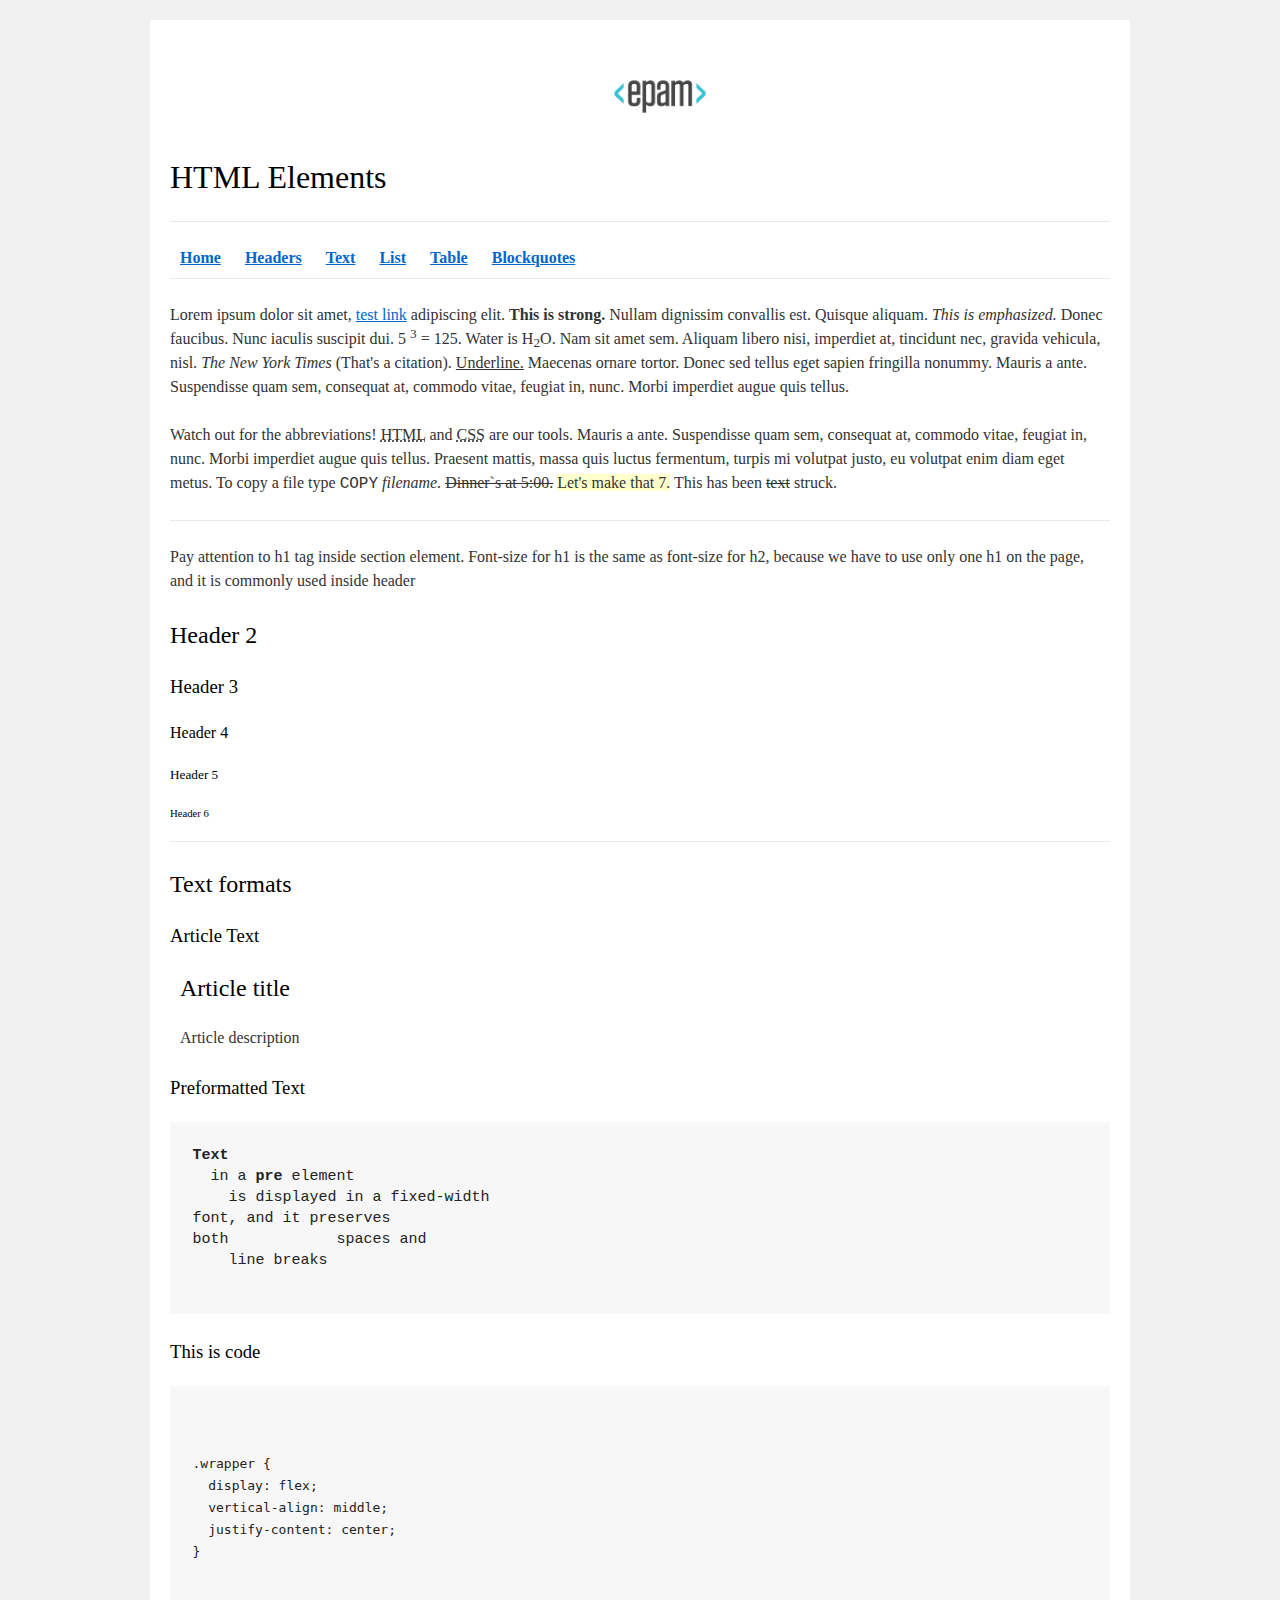
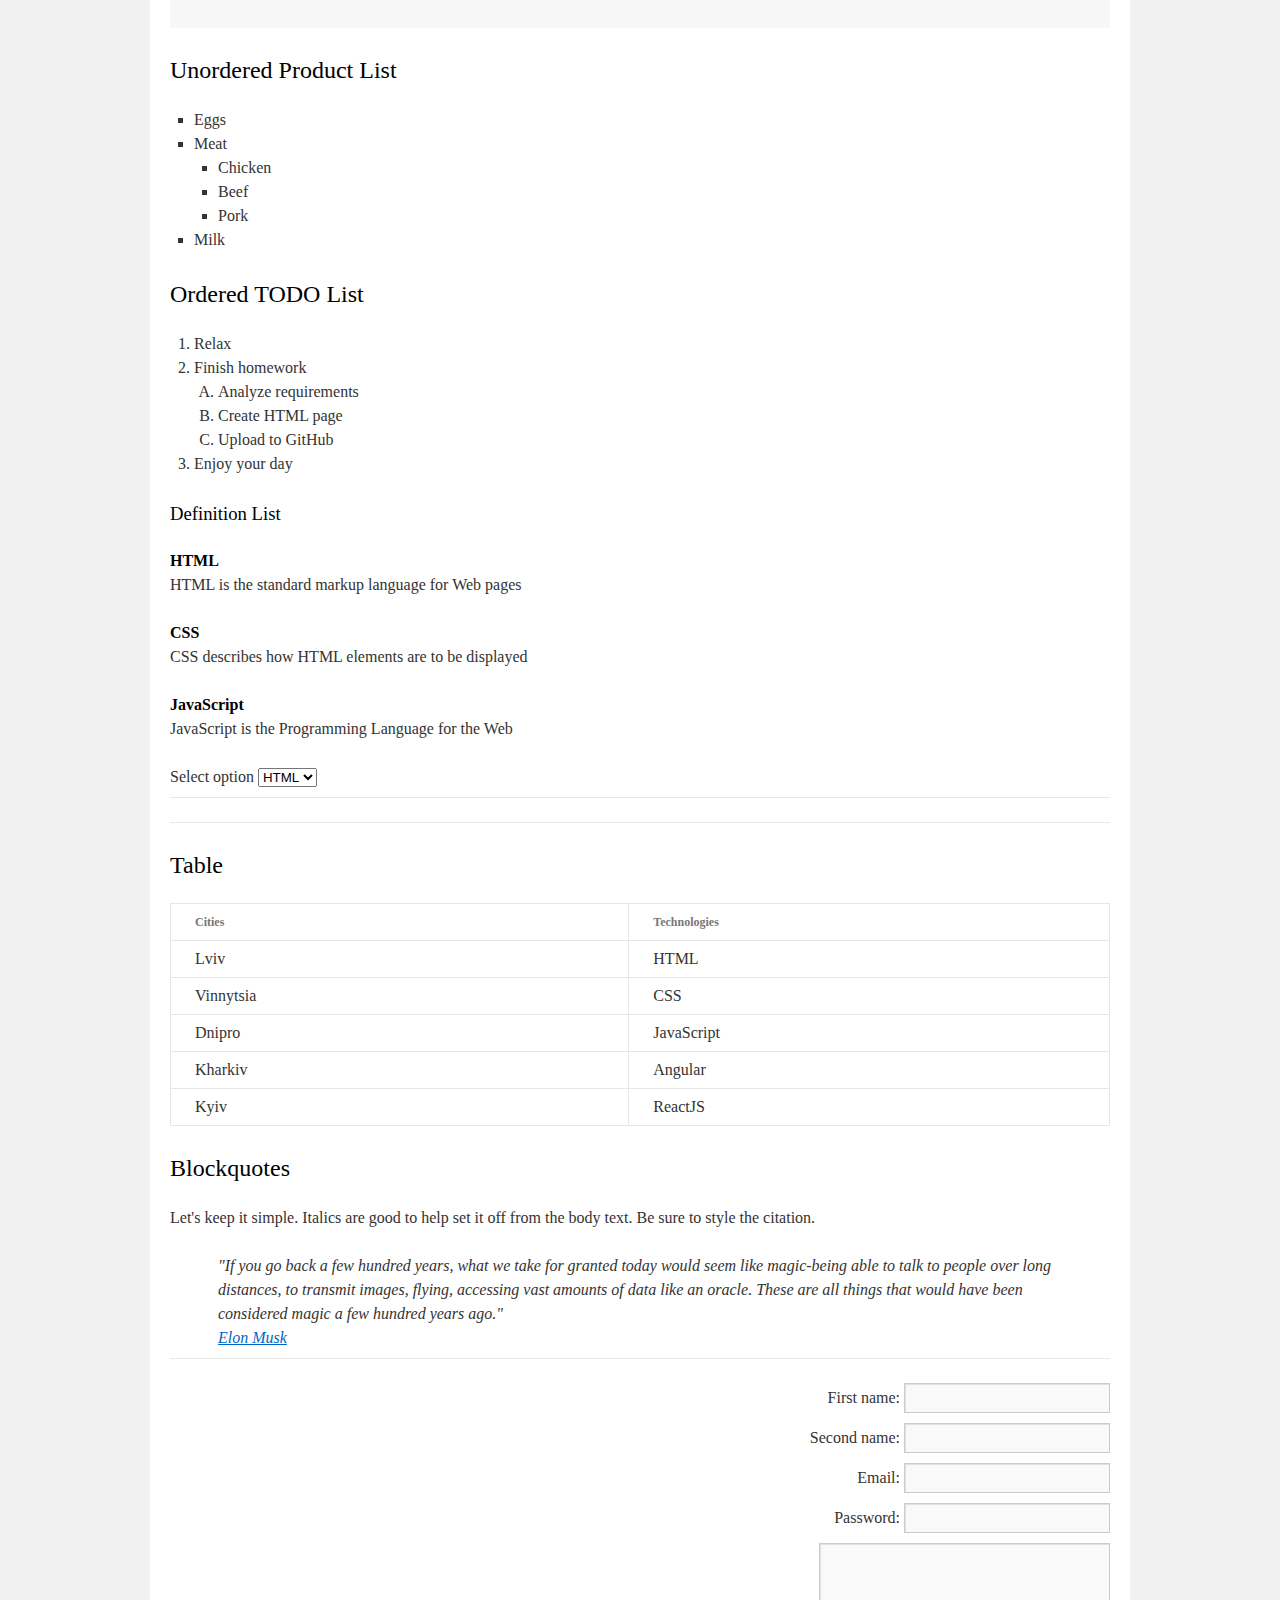
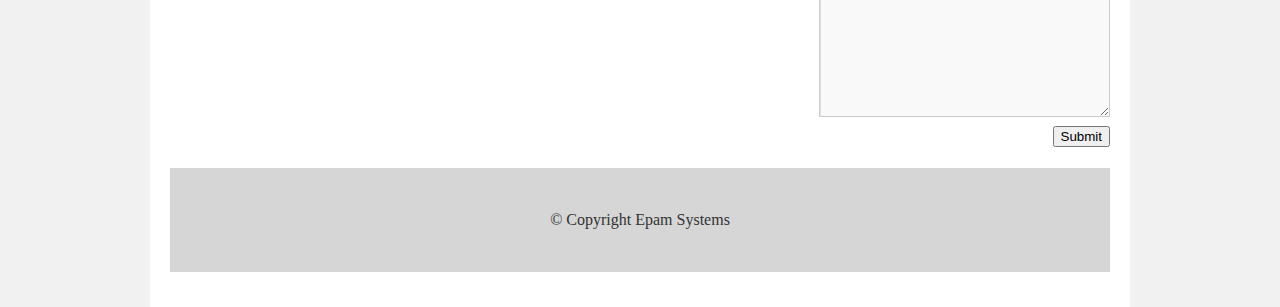
<file: FL11_HW1/homework/index.html>
<!DOCTYPE html>
<html lang="en">

<head>
  <meta charset="utf-8">
  <title>HTML Basics</title>
  <link rel="stylesheet" href="style.css">
</head>

<body>
  <div id="wrapper">
    <div id="main">
      <div id="container">
        <div id="content" role="main">
          <header>
            <img src="logo.png" alt="logoEpam">
            <h1>HTML Elements</h1>
            <hr>
            <nav>
              <a href="#"><b>Home</b></a>
              <a href="#headers"><b>Headers</b></a>
              <a href="#textFormats"><b>Text</b></a>
              <a href="#lists"><b>List</b></a>
              <a href="#table"><b>Table</b></a>
              <a href="#blockquote"><b>Blockquotes</b></a>
            </nav>
            <hr>
          </header>
          <section>
            <p>
              Lorem ipsum dolor sit amet, <a href="#">test link</a> adipiscing elit.
              <strong> This is strong.</strong> Nullam dignissim convallis est. Quisque aliquam.
              <em> This is emphasized.</em> Donec faucibus. Nunc iaculis suscipit dui. 5 <sup>3</sup> = 125.
              Water is H<sub>2</sub>O. Nam sit amet sem. Aliquam libero nisi, imperdiet at, tincidunt nec, gravida vehicula, nisl.
              <i> The New York Times</i> (That's a citation). <u>Underline.</u> 
              Maecenas ornare tortor. Donec sed tellus eget sapien fringilla nonummy. Mauris a ante. Suspendisse quam sem,
              consequat at, commodo vitae, feugiat in, nunc. Morbi imperdiet augue quis tellus.
            </p>
            <p>
              Watch out for the abbreviations! <abbr title="Hyper Text Markup Language">HTML</abbr> and 
              <abbr title="Cascading Style Sheets">CSS</abbr>
              are our tools. Mauris a ante. Suspendisse quam sem, consequat at, commodo vitae, feugiat in, nunc. Morbi
              imperdiet augue quis tellus. Praesent mattis, massa quis luctus fermentum, turpis mi volutpat justo, eu
              volutpat enim diam eget metus. To copy a file type <samp>COPY</samp> <i>filename.</i> <del>Dinner`s at 5:00.</del> <ins>Let's make that 7.</ins>
              This has been <s>text</s> struck.
            </p>
            <hr>
            <p>
              Pay attention to h1 tag inside section element. Font-size for h1 is the same as font-size for h2,
              because we have to use only one h1 on the page, and it is commonly used inside header
            </p>
          </section>
          <section>
            <h2 id="headers">Header 2</h2>
            <h3>Header 3</h3>
            <h4>Header 4</h4>
            <h5>Header 5</h5>
            <h6>Header 6</h6>
            <hr>
          </section>
          <section>
            <h2 id="textFormats">Text formats</h2>
            <h3>Article Text</h3>
            <article>
              <h2>Article title</h2>
              <p>Article description</p>
            </article>
            <h3>Preformatted Text</h3>
            <pre>
<strong>Text</strong>
  in a <strong>pre</strong> element
    is displayed in a fixed-width
font, and it preserves
both            spaces and
    line breaks
            </pre>
            <h3>This is code</h3>
            <pre>
              <code>

.wrapper {
  display: flex;
  vertical-align: middle;
  justify-content: center;
}
              </code>
            </pre>
          </section>
          <section>
            <h2 id="lists">Unordered Product List</h2>
            <ul>
              <li>Eggs</li>
              <li>Meat
                <ul>
                  <li>Chicken</li>
                  <li>Beef</li>
                  <li>Pork</li>
                </ul>
              </li>
              <li>Milk</li>
            </ul>
            <h2>Ordered TODO List</h2>
            <ol>
              <li>Relax</li>
              <li>Finish homework
                <ol>
                  <li>Analyze requirements</li>
                  <li>Create HTML page</li>
                  <li>Upload to GitHub</li>
                </ol>
              </li>
              <li>Enjoy your day</li>
            </ol>
            <h3>Definition List</h3>
            <dl>
              <dt>HTML</dt>
                <dd>HTML is the standard markup language for Web pages</dd>
              <dt>CSS</dt>
                <dd>CSS describes how HTML elements are to be displayed</dd>
              <dt>JavaScript</dt>
                <dd>JavaScript is the Programming Language for the Web</dd>
            </dl>
            <span>Select option</span>
            <select>
              <option value="HTML">HTML</option>
              <option value="CSS">CSS</option>
              <option value="JS">JS</option>
            </select>
          </section>
          <hr>
          <hr>
          <section>
            <h2 id="table">Table</h2>
            <table>
              <thead>
                <tr>
                  <th>Cities</th>
                  <th>Technologies</th>
                </tr>
              </thead>
              <tbody>
                <tr>
                  <td>Lviv</td>
                  <td>HTML</td>
                </tr>
                <tr>
                  <td>Vinnytsia</td>
                  <td>CSS</td>
                </tr>
                <tr>
                  <td>Dnipro</td>
                  <td>JavaScript</td>
                </tr>
                <tr>
                  <td>Kharkiv</td>
                  <td>Angular</td>
                </tr>
                <tr>
                  <td>Kyiv</td>
                  <td>ReactJS</td>
                </tr>
              </tbody>
            </table>
            <h2 id="blockquote">Blockquotes</h2>
            <p>Let's keep it simple. Italics are good to help set it off from the body text. Be sure to style the citation.</p>
            <blockquote>
              <q>
                "If you go back a few hundred years, what we take for granted today would seem like magic-being able
                to talk to people over long distances, to transmit images, flying, accessing vast amounts of data
                like an oracle. These are all things that would have been considered magic a few hundred years ago."
              </q>
              <div>
                <a href="#">Elon Musk</a>
              </div>
            </blockquote>
          </section>
          <hr>
          <form>
            <div>
              <label for="firstName">First name:
                <input type="text" id="firstName">
              </label>
            </div>
            <div>
              <label for="secondName">Second name:
                <input type="text" id="secondName">
              </label>
            </div>
            <div>
              <label for="email">Email:
                <input type="email" id="email">
              </label>
            </div>
            <div>
              <label for="password">Password:
                <input type="password" id="password">
              </label>
            </div>
            <div>
              <textarea name="textarea" id="textarea" cols="30" rows="7"></textarea>
            </div>
            <button>Submit</button>
          </form>
          <footer>
            <span>&#169; Copyright Epam Systems</span>
          </footer>          
        </div>
      </div>
    </div>
  </div>
</body>

</html>
</file>
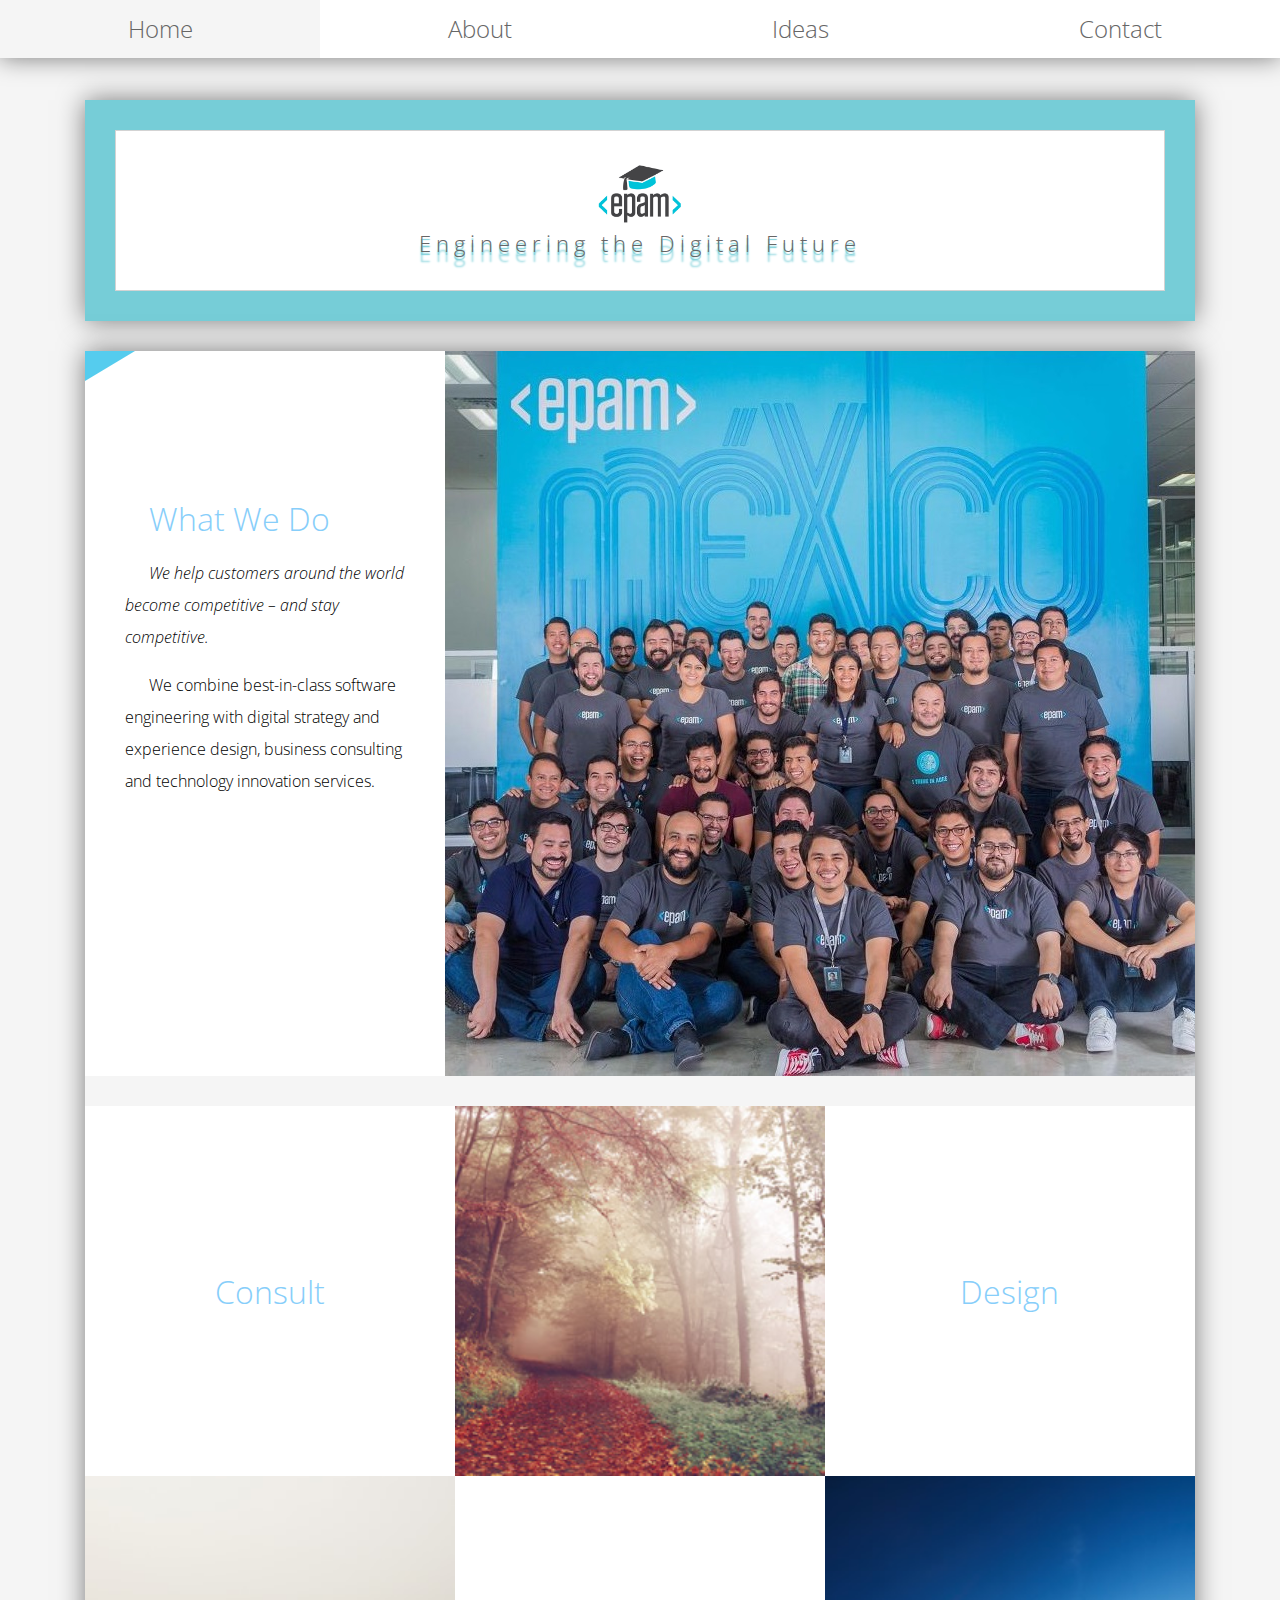
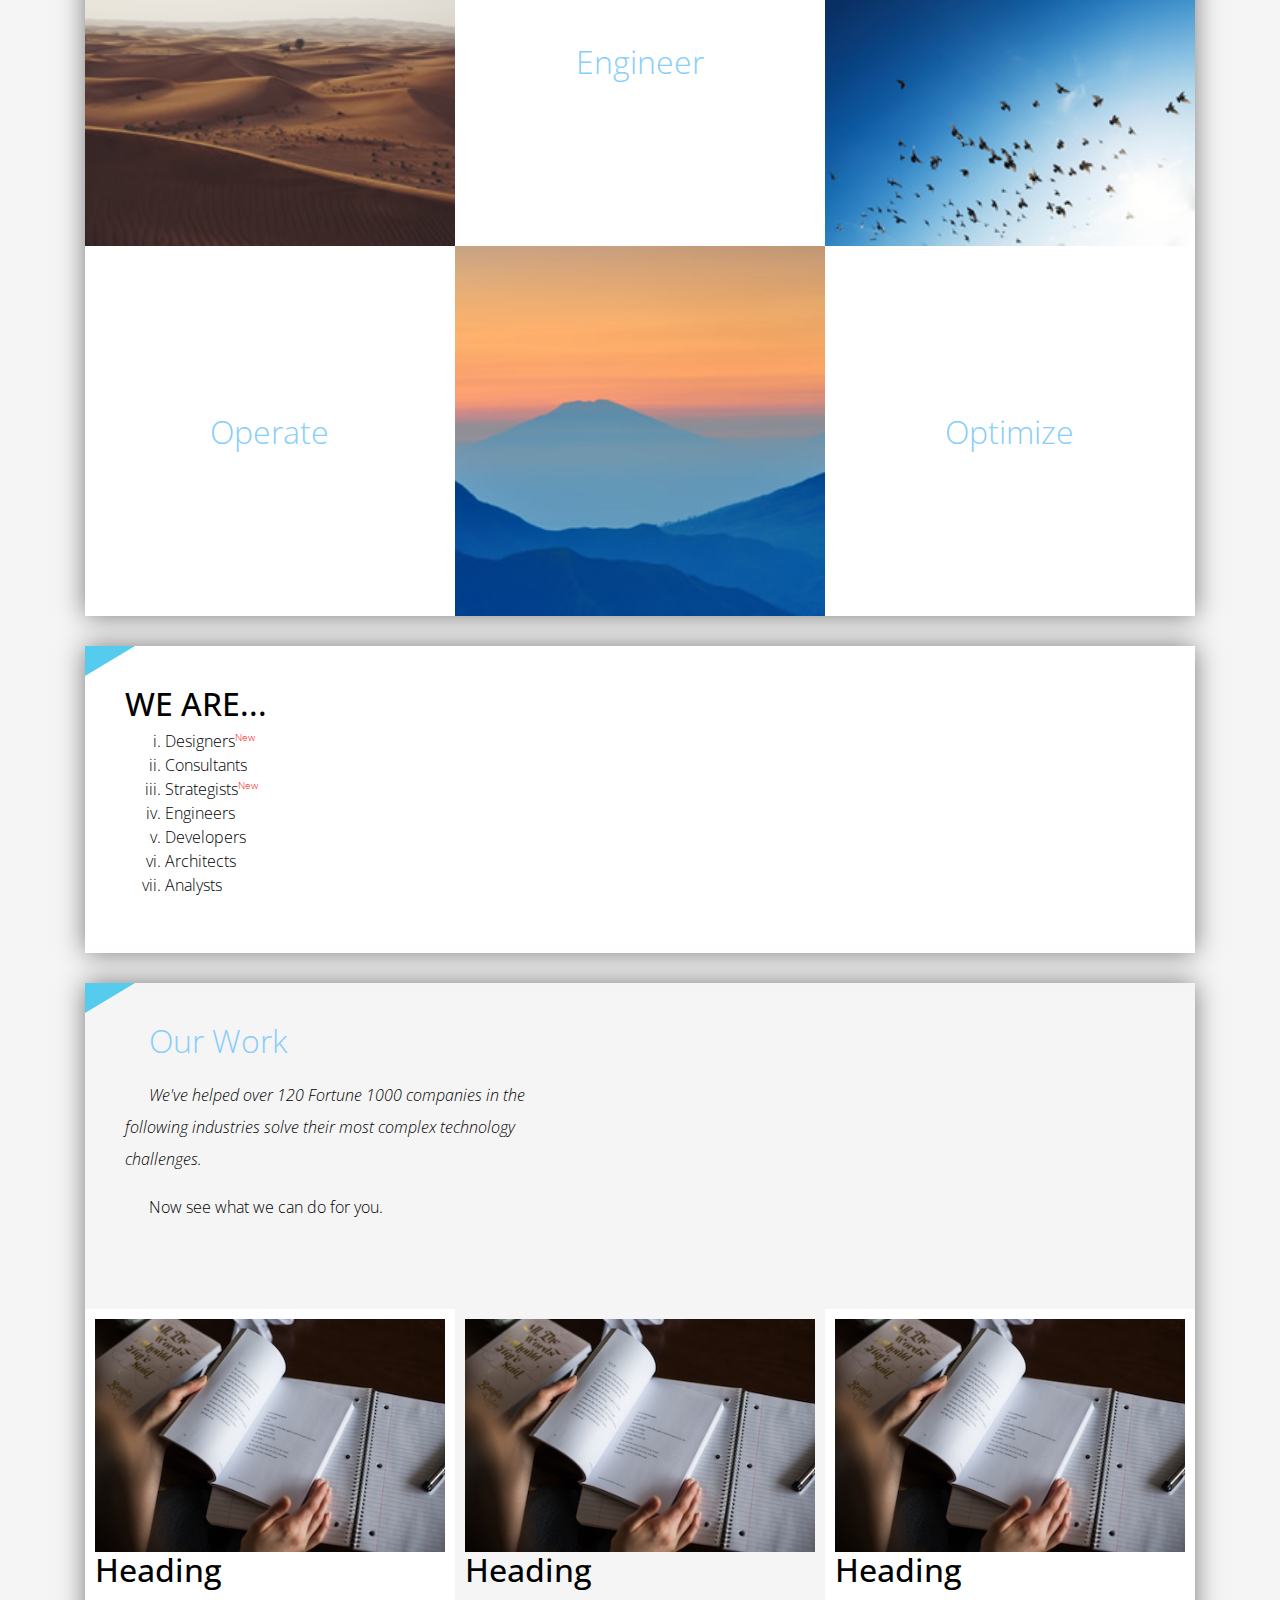
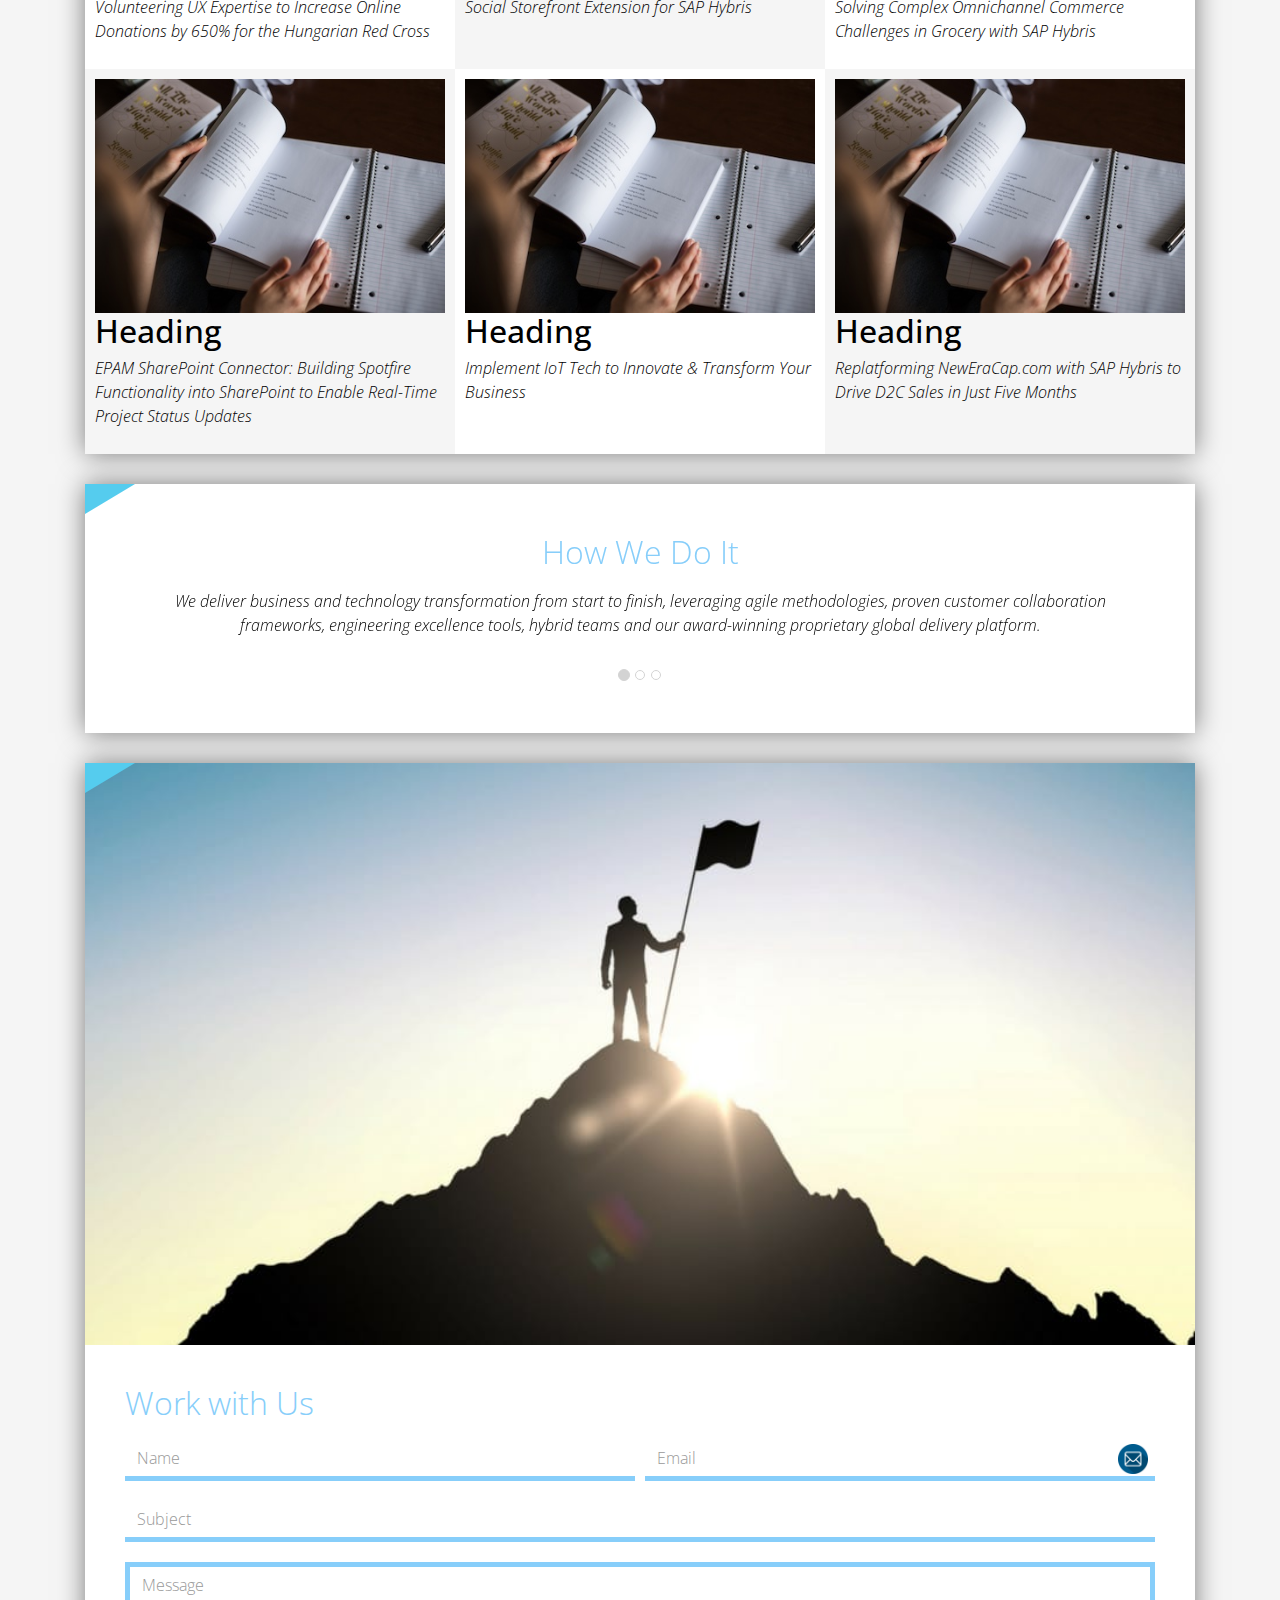
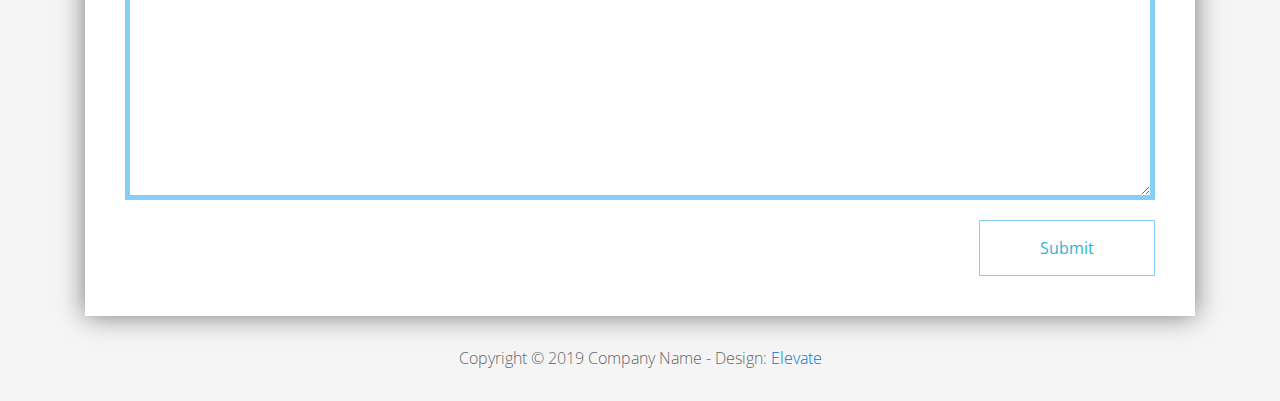
<file: FL11_HW2/homework/index.html>
<!DOCTYPE html>
<html lang="en">

<head>
    <meta charset="utf-8">
    <meta http-equiv="X-UA-Compatible" content="IE=edge">
    <meta name="viewport" content="width=device-width, initial-scale=1">
    <title>CSS Basics HW</title>
    <link rel="stylesheet" href="http://fonts.googleapis.com/css?family=Open+Sans:300,400">
    <link rel="stylesheet" href="css/bootstrap.min.css">
    <link rel="stylesheet" href="css/general.css">
    <link rel="stylesheet" href="css/style.css">
</head>

<body>
    <div class="container">

        <div class="tm-sidebar">
            <nav class="tm-main-nav">
                <ul>
                    <li class="tm-nav-item"><a href="#home" class="tm-nav-item-link">Home</a></li>
                    <li class="tm-nav-item"><a href="#about" class="tm-nav-item-link">About</a></li>
                    <li class="tm-nav-item"><a href="#ideas" class="tm-nav-item-link">Ideas</a></li>
                    <li class="tm-nav-item"><a href="#contact" class="tm-nav-item-link">Contact</a></li>
                </ul>
            </nav>
        </div>

        <div class="tm-main-content">

            <div id="home" class="tm-content-box tm-content-header margin-b-10">
                <div class="tm-banner">
                    <div class="tm-banner-inner">
                        <img src="img/epam_logo.png" width="100" alt="">
                        <p class="tm-banner-text">Engineering the Digital Future</p>
                    </div>
                </div>
            </div>

            <section>
                <div class="tm-content-box flex-2-col">

                    <div class="padding-medium flex-item tm-team-description-container flex-item">
                        <h2 class="tm-section-title">What We Do</h2>
                        <p class="tm-section-description">We help customers around the world become competitive – and
                            stay competitive.</p>
                        <p class="tm-section-description"> We combine best-in-class software engineering with digital
                            strategy and experience design, business consulting and technology innovation services.</p>
                    </div>
                    <div class="flex-item tm-team-img">
                        <img src="img/epam-mexico.jpg" alt="epam-mexico">
                    </div>

                </div>

                <div id="about" class="tm-content-box">

                    <ul class="boxes gallery-container">
                        <li class="box box-bg">
                            <h2 class="tm-section-title tm-section-title-box tm-box-bg-title">Consult</h2>
                        </li>
                        <li class="box">
                            <a href="img/idea-large-01.jpg">
                                <img src="img/idea-01.jpg" alt="Image" class="img-fluid thumbnail box-img">
                            </a>
                        </li>
                        <li class="box box-bg">
                            <h2 class="tm-section-title tm-section-title-box tm-box-bg-title">Design</h2>
                        </li>
                        <li class="box">
                            <a href="img/idea-large-02.jpg">
                                <img src="img/idea-02.jpg" alt="Image" class="img-fluid thumbnail box-img">
                            </a>
                        </li>
                        <li class="box box-bg">
                            <h2 class="tm-section-title tm-section-title-box tm-box-bg-title">Engineer</h2>
                        </li>
                        <li class="box">
                            <a href="img/idea-large-03.jpg">
                                <img src="img/idea-03.jpg" alt="Image" class="img-fluid thumbnail box-img">
                            </a>
                        </li>
                        <li class="box box-bg">
                            <h2 class="tm-section-title tm-section-title-box tm-box-bg-title">Operate</h2>
                        </li>
                        <li class="box">
                            <a href="img/idea-large-04.jpg">
                                <img src="img/idea-04.jpg" alt="Image" class="img-fluid thumbnail box-img">
                            </a>
                        </li>
                        <li class="box box-bg">
                            <h2 class="tm-section-title tm-section-title-box tm-box-bg-title">Optimize</h2>
                        </li>
                    </ul>

                </div>

            </section>

            <section class="heading tm-content-box">
                <div class="padding-medium">
                    <h2> WE ARE...</h2>
                    <ol>
                        <li><a href="index.html" class="text">Designers</a></li>
                        <li><a href="index.html">Consultants</a></li>
                        <li><a href="#" class="text">Strategists</a></li>
                        <li><a href="#">Engineers</a></li>
                        <li><a href="#">Developers</a></li>
                        <li><a href="#">Architects</a></li>
                        <li><a href="#">Analysts</a></li>
                    </ol>
                </div>
            </section>

            <section class="blocks">
                <div class="padding-medium flex-item tm-team-description-container">
                    <h2 class="tm-section-title">Our Work</h2>
                    <p class="tm-section-description">We've helped over 120 Fortune 1000 companies in the following
                        industries solve their most complex technology challenges. </p>
                    <p class="tm-section-description"> Now see what we can do for you.</p>
                </div>
                <div class="tm-content-box flex-2-col">
                </div>
                <div class="tm-content-box">
                    <ul class="boxes gallery-container">
                        <li class="box box-work">
                            <img src="img/study.jpeg" alt="Image" class="img-fluid">
                            <div>
                                <h2>Heading</h2>
                                <p>Volunteering UX Expertise to Increase Online Donations by 650% for the Hungarian Red
                                    Cross</p>
                            </div>
                        </li>
                        <li class="box box-work">
                            <img src="img/study.jpeg" alt="Image" class="img-fluid">
                            <div>
                                <h2>Heading</h2>
                                <p>Social Storefront Extension for SAP Hybris</p>
                            </div>
                        </li>
                        <li class="box box-work">
                            <img src="img/study.jpeg" alt="Image" class="img-fluid">
                            <div>
                                <h2>Heading</h2>
                                <p>Solving Complex Omnichannel Commerce Challenges in Grocery with SAP Hybris</p>
                            </div>
                        </li>
                        <li class="box box-work">
                            <img src="img/study.jpeg" alt="Image" class="img-fluid">
                            <div>
                                <h2>Heading</h2>
                                <p>EPAM SharePoint Connector: Building Spotfire Functionality into SharePoint to Enable
                                    Real-Time Project Status Updates</p>
                            </div>
                        </li>
                        <li class="box box-work">
                            <img src="img/study.jpeg" alt="Image" class="img-fluid">
                            <div>
                                <h2>Heading</h2>
                                <p>Implement IoT Tech to Innovate &amp; Transform Your Business</p>
                            </div>
                        </li>
                        <li class="box box-work">
                            <img src="img/study.jpeg" alt="Image" class="img-fluid">
                            <div>
                                <h2>Heading</h2>
                                <p>Replatforming NewEraCap.com with SAP Hybris to Drive D2C Sales in Just Five Months
                                </p>
                            </div>
                        </li>
                    </ul>

                </div>
            </section>

            <section id="ideas">
                <div id="tmCarousel" class="carousel slide tm-content-box" data-ride="carousel">

                    <ol class="carousel-indicators">
                        <li data-target="#tmCarousel" data-slide-to="0" class="active"></li>
                        <li data-target="#tmCarousel" data-slide-to="1" class=""></li>
                        <li data-target="#tmCarousel" data-slide-to="2" class=""></li>
                    </ol>

                    <div class="carousel-inner" role="listbox">

                        <div class="carousel-item active">
                            <div class="carousel-content">
                                <div class="flex-item">
                                    <h2 class="tm-section-title">How We Do It</h2>
                                    <p class="tm-section-description carousel-description">We deliver business and
                                        technology transformation from start to finish, leveraging agile methodologies,
                                        proven customer collaboration frameworks, engineering excellence tools, hybrid
                                        teams and our award-winning proprietary global delivery platform.</p>
                                </div>
                            </div>
                        </div>

                        <div class="carousel-item">
                            <div class="carousel-content">
                                <div class="flex-item">
                                    <h2 class="tm-section-title">Our Clients</h2>
                                    <p class="tm-section-description carousel-description">Lorem ipsum dolor sit amet,
                                        consectetur adipiscing elit. Quisque vel nisi pharetra nibh varius pharetra ac
                                        sagittis nisi. Etiam pharetra vestibulum hendrerit. Pellentesque interdum metus
                                        sed massa rutrum.</p>
                                </div>
                            </div>
                        </div>

                        <div class="carousel-item">
                            <div class="carousel-content">
                                <div class="flex-item">
                                    <h2 class="tm-section-title">Our Projects</h2>
                                    <p class="tm-section-description carousel-description">Donec ex libero, fringilla
                                        vitae purus sit amet, rhoncus pharetra lorem. Pellentesque id sem id lacus
                                        ultricies vehicula. Aliquam rutrum mi non. Pellentesque interdum metus sed massa
                                        rutrum.</p>
                                </div>
                            </div>
                        </div>
                    </div>

                </div>
            </section>

            <section class="tm-content-box">
                <img src="img/contact-us.jpg" alt="Contact image" class="img-fluid img-contact-us">

                <div id="contact" class="padding-medium">
                    <h2 class="tm-section-title">Work with Us</h2>
                    <form action="#contact" method="get" class="contact-form">

                        <div class="form-group col-xs-12 col-sm-12 col-md-6 col-lg-6 form-group-2-col-left">
                            <input type="text" id="contact_name" name="contact_name" class="form-control"
                                placeholder="Name" required />
                        </div>
                        <div
                            class="form-group col-xs-12 col-sm-12 col-md-6 col-lg-6 form-group-2-col-right mandatory-field">
                            <input type="email" id="contact_email" name="contact_email" class="form-control"
                                placeholder="Email" required />
                        </div>
                        <div class="form-group">
                            <input type="text" id="contact_subject" name="contact_subject" class="form-control"
                                placeholder="Subject" required />
                        </div>
                        <div class="form-group">
                            <textarea id="contact_message" name="contact_message" class="form-control" rows="9"
                                placeholder="Message" required></textarea>
                        </div>

                        <button type="submit" class="btn btn-primary submit-btn">Submit</button>

                    </form>
                </div>
            </section>

            <footer class="tm-footer">
                <p class="text-xs-center">Copyright &copy; 2019 Company Name

                    - Design: <a rel="nofollow" href="http://www.templatemo.com/tm-481-elevate"
                        target="_parent">Elevate</a></p>
            </footer>

        </div>

    </div>

</body>
</html>
</file>
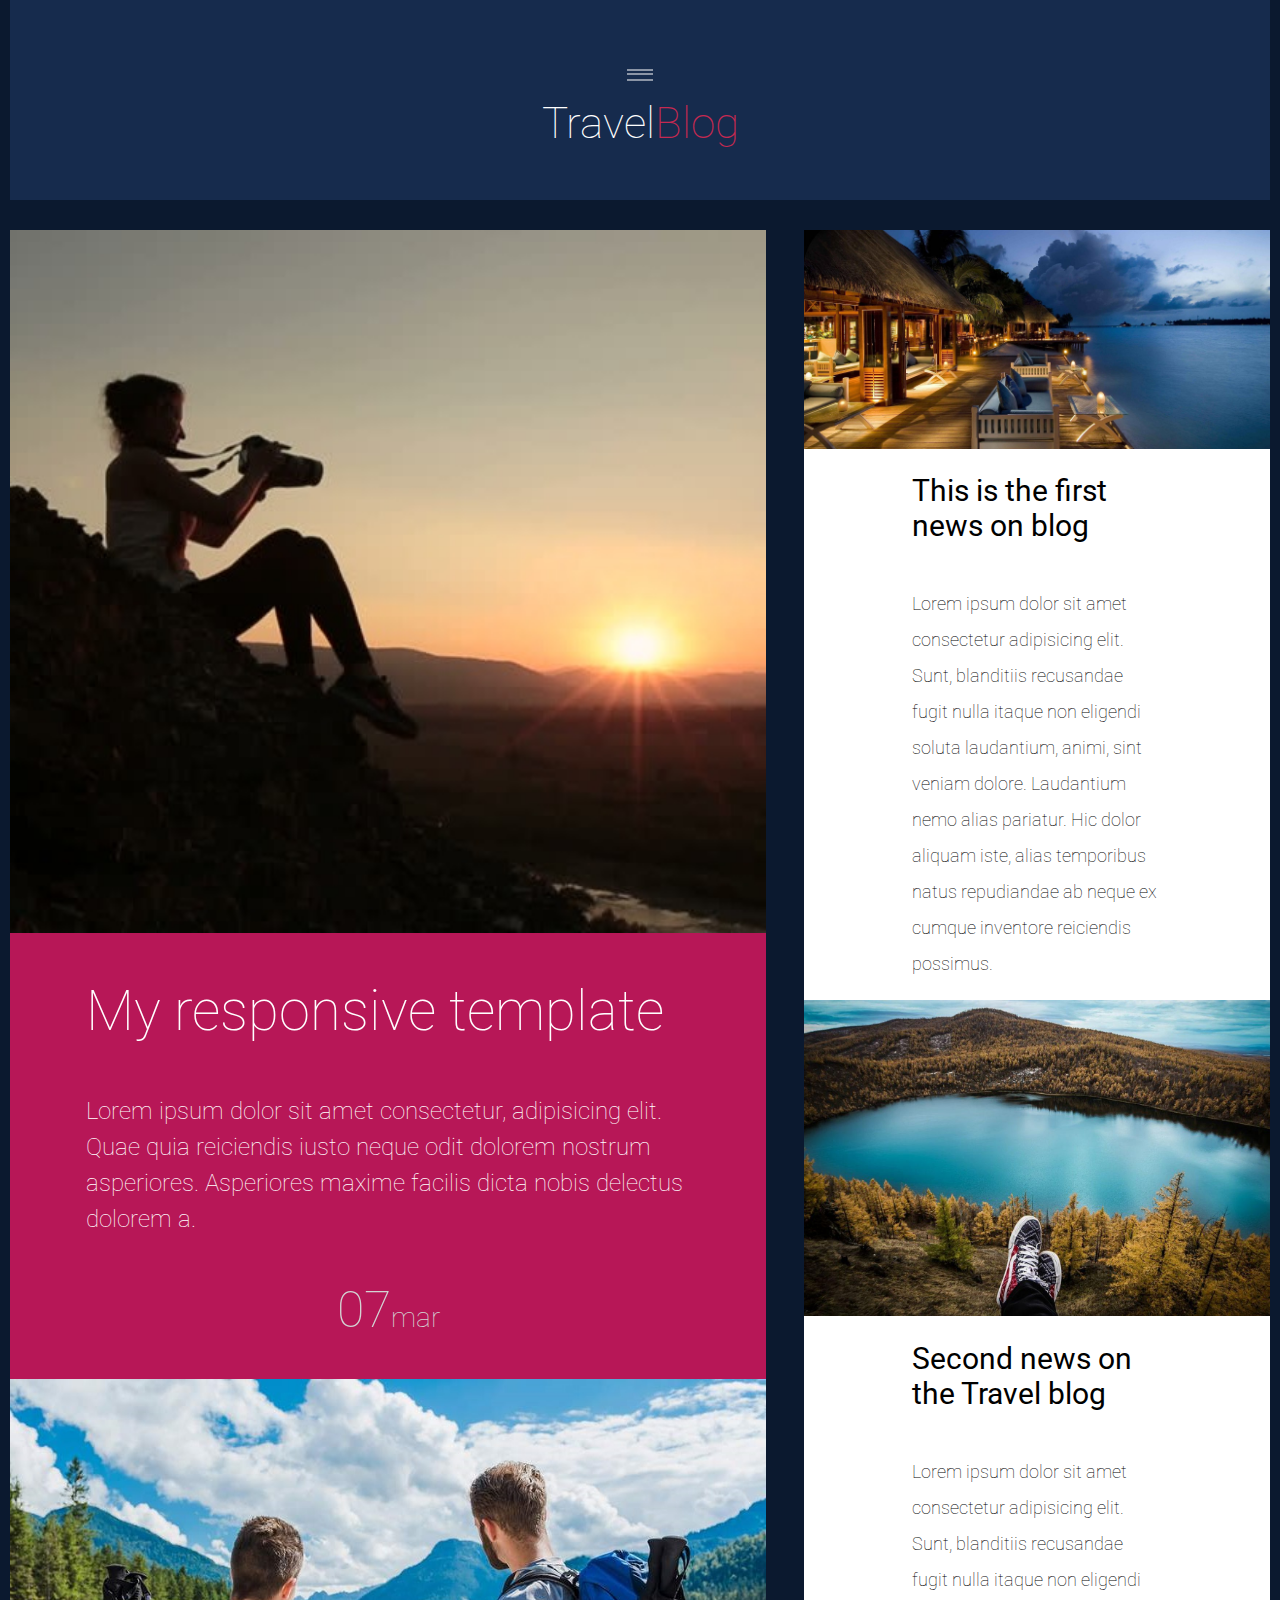
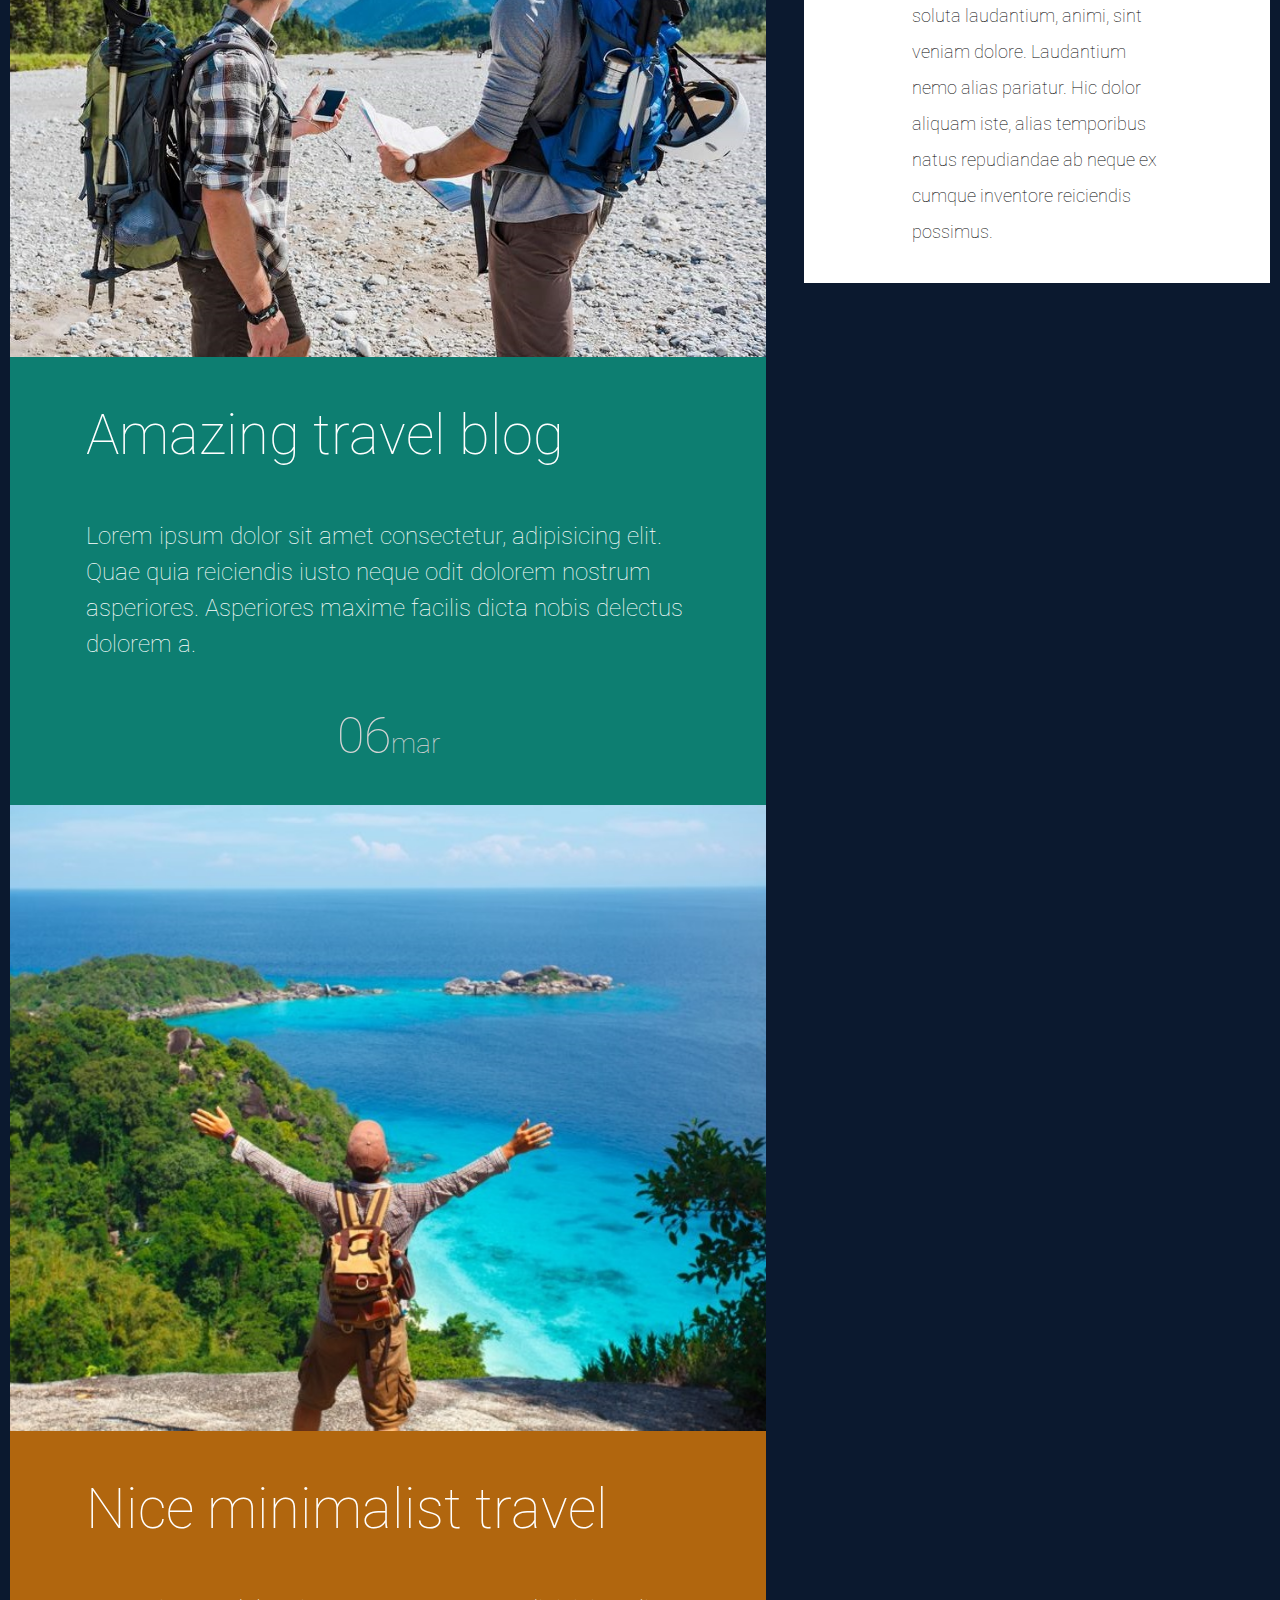
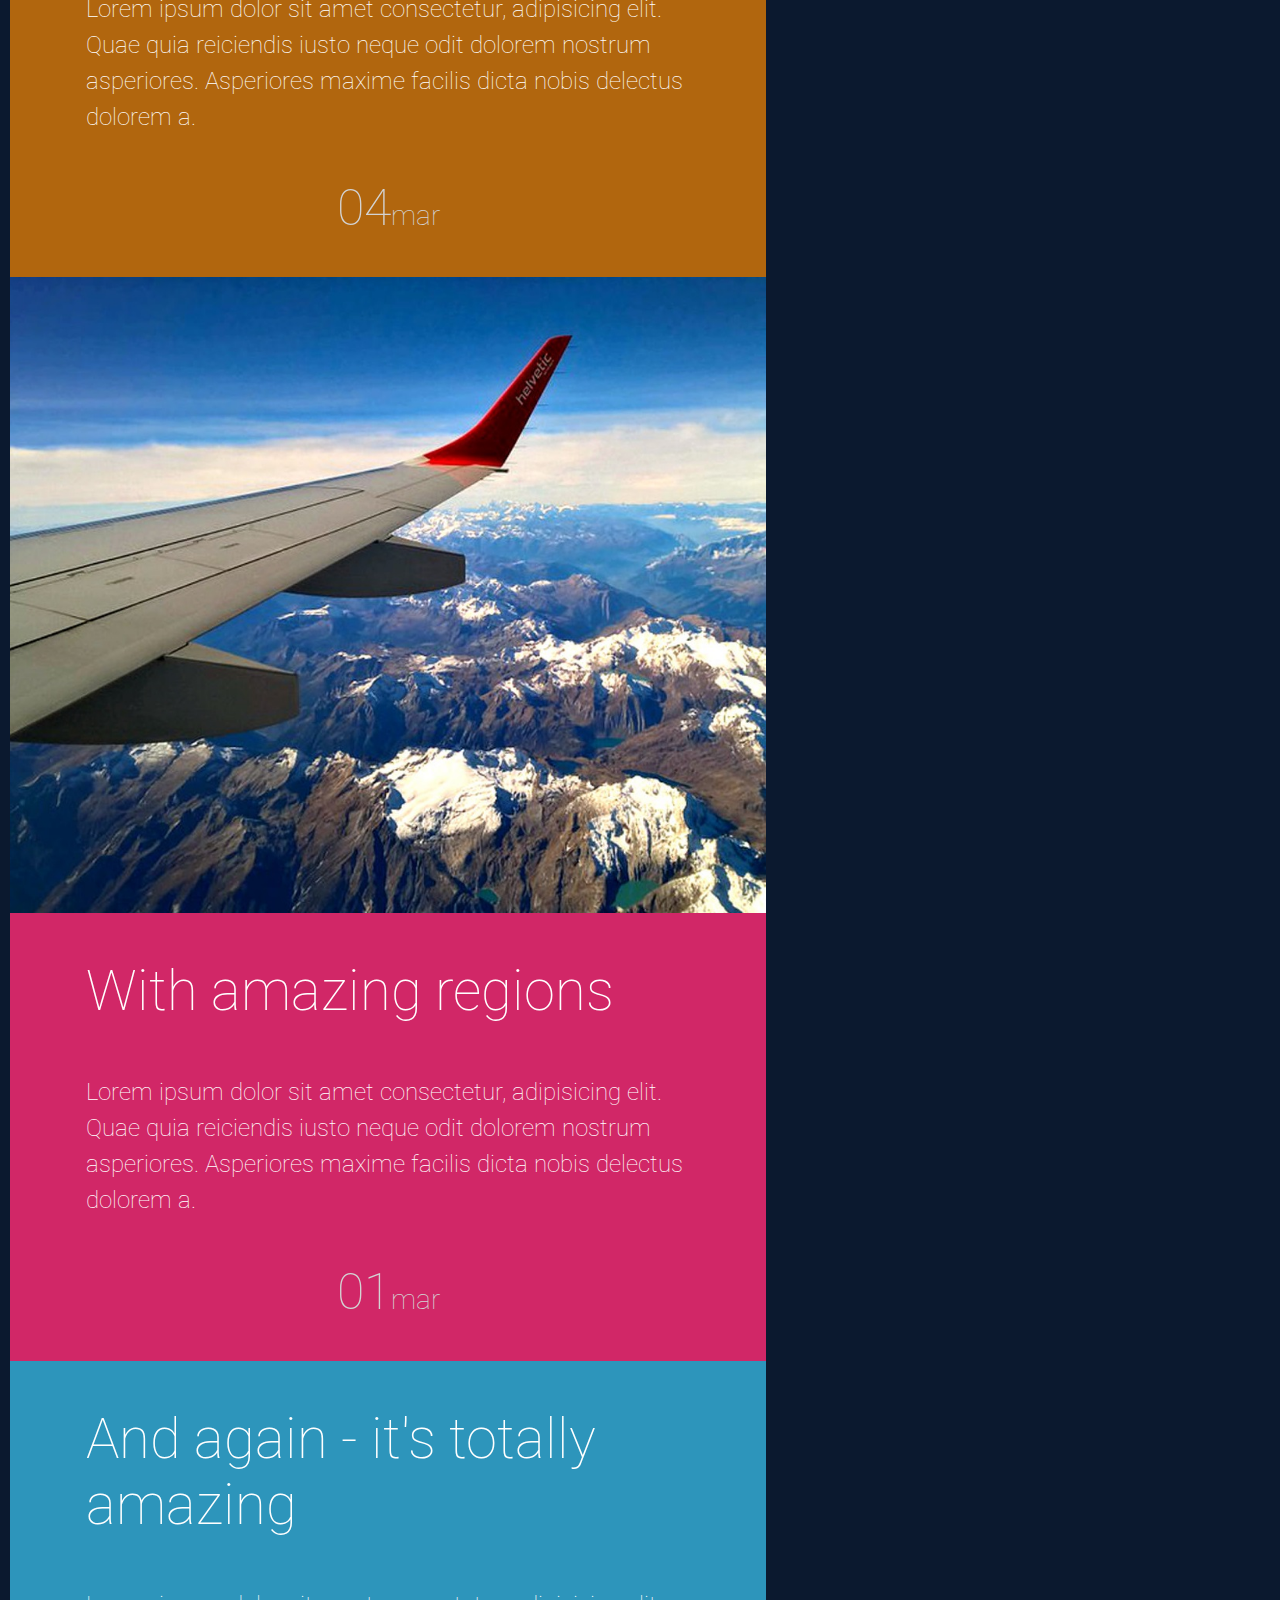
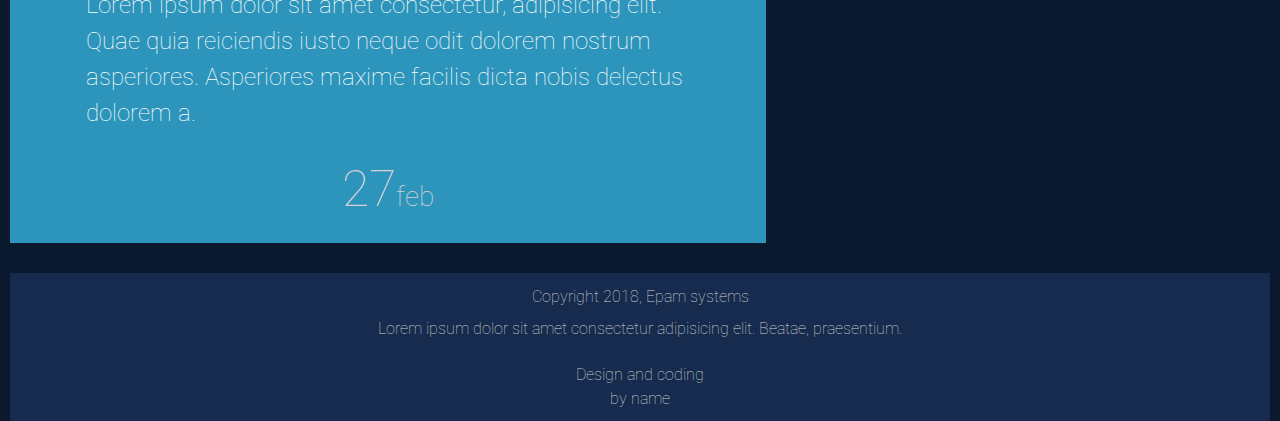
<file: FL11_HW5/homework/index.html>
<!DOCTYPE html>
<html lang="zxx">

<head>
  <meta charset="UTF-8">
  <meta name="viewport" content="width=device-width, initial-scale=1.0">
  <meta http-equiv="X-UA-Compatible" content="ie=edge">
  <link rel="stylesheet" href="css/styles.css">
  <link href='https://fonts.googleapis.com/css?family=Roboto:400,100,300,700&subset=latin,latin-ext' rel='stylesheet'
    type='text/css'>
  <title>Responsive</title>
</head>

<body>
  <header class="header">
    <div class="header_wrapper">
      <p class="header_logo">Travel<span>Blog</span></p>
      <nav class="header_nav">
        <a href="" class="header_nav_btn"><span></span></a>
        <ul class="menu_list">
          <li class="menu_list_item"><a href="#" class="menu_list_link">Blog</a></li>
          <li class="menu_list_item"><a href="#" class="menu_list_link">About</a></li>
          <li class="menu_list_item"><a href="#" class="menu_list_link">Archive</a></li>
          <li class="menu_list_item"><a href="#" class="menu_list_link">Contact</a></li>
        </ul>
      </nav>
    </div>

  </header>
  <main class="main">
    <div class="articles">
      <article class="post post-1">
        <img src="./img/post1.jpg" alt="post one" class="post_img">
        <div class="post_content">
          <h2 class="post_content_title">
            My responsive template
          </h2>
          <p class="post_content_text">
            Lorem ipsum dolor sit amet consectetur, adipisicing elit. Quae quia reiciendis iusto neque odit dolorem
            nostrum asperiores. Asperiores maxime facilis dicta nobis delectus dolorem a.
          </p>
          <p class="post_content_date">
            07<span class="post_content_date_month">mar</span>
          </p>
        </div>
      </article>
      <article class="post post-2">
        <img src="./img/post2.jpg" alt="post two" class="post_img">

        <div class="post_content">
          <h2 class="post_content_title">
            Amazing travel blog
          </h2>
          <p class="post_content_text">
            Lorem ipsum dolor sit amet consectetur, adipisicing elit. Quae quia reiciendis iusto neque odit dolorem
            nostrum asperiores. Asperiores maxime facilis dicta nobis delectus dolorem a.
          </p>
          <p class="post_content_date">
            06<span class="post_content_date_month">mar</span>
          </p>
        </div>
      </article>
      <article class="post post-3">
        <img src="./img/post3.jpg" alt="post three" class="post_img">

        <div class="post_content">
          <h2 class="post_content_title">
            Nice minimalist travel
          </h2>
          <p class="post_content_text">
            Lorem ipsum dolor sit amet consectetur, adipisicing elit. Quae quia reiciendis iusto neque odit dolorem
            nostrum asperiores. Asperiores maxime facilis dicta nobis delectus dolorem a.
          </p>
          <p class="post_content_date">
            04<span class="post_content_date_month">mar</span>
          </p>
        </div>
      </article>
      <article class="post post-4">
        <img src="./img/post4.jpg" alt="post four" class="post_img">
        <div class="post_content">
          <h2 class="post_content_title">
            With amazing regions
          </h2>
          <p class="post_content_text">
            Lorem ipsum dolor sit amet consectetur, adipisicing elit. Quae quia reiciendis iusto neque odit dolorem
            nostrum asperiores. Asperiores maxime facilis dicta nobis delectus dolorem a.
          </p>
          <p class="post_content_date">
            01<span class="post_content_date_month">mar</span>
          </p>
        </div>
      </article>
      <article class="post post-5">
        <div class="post_content">
          <h2 class="post_content_title">
            And again - it's totally amazing
          </h2>
          <p class="post_content_text">
            Lorem ipsum dolor sit amet consectetur, adipisicing elit. Quae quia reiciendis iusto neque odit dolorem
            nostrum asperiores. Asperiores maxime facilis dicta nobis delectus dolorem a.
          </p>
          <p class="post_content_date">
            27<span class="post_content_date_month">feb</span>
          </p>
        </div>
      </article>
    </div>
    <aside class="aside">
      <div class="aside_wrap">
        <article class="news">
          <img src="./img/news1.jpg" alt="news one" class="news_img">
          <h2 class="news_title">This is the first news on blog</h2>
          <p class="news_text">Lorem ipsum dolor sit amet consectetur adipisicing elit. Sunt, blanditiis recusandae
            fugit nulla itaque non eligendi soluta laudantium, animi, sint veniam dolore. Laudantium nemo alias
            pariatur. Hic dolor aliquam iste, alias temporibus natus repudiandae ab neque ex cumque inventore reiciendis
            possimus.</p>
        </article>
        <article class="news">
          <img src="./img/news2.jpg" alt="news two" class="news_img">
          <h2 class="news_title">Second news on the Travel blog</h2>
          <p class="news_text">Lorem ipsum dolor sit amet consectetur adipisicing elit. Sunt, blanditiis recusandae
            fugit nulla itaque non eligendi soluta laudantium, animi, sint veniam dolore. Laudantium nemo alias
            pariatur. Hic dolor aliquam iste, alias temporibus natus repudiandae ab neque ex cumque inventore reiciendis
            possimus.</p>
        </article>
      </div>
    </aside>
  </main>
  <footer class="footer">
    <div class="footer_wrapper">
      <div class="footer_copyright">
        <p>Copyright 2018, Epam systems</p>
        <p>Lorem ipsum dolor sit amet consectetur adipisicing elit. Beatae, praesentium.</p>
      </div>
      <p class="footer_design">Design and coding <br> by name</p>
    </div>
  </footer>
</body>
</html>
</file>
<file: FL11_HW1/homework/style.css>
html,body,div,span,applet,object,iframe,h1,h2,h3,h4,h5,h6,p,blockquote,pre,a,abbr,acronym,address,big,cite,code,del,dfn,em,font,img,ins,kbd,q,s,samp,small,strike,strong,sub,sup,tt,var,b,u,i,center,dl,dt,dd,ol,ul,li,fieldset,form,label,legend,table,caption,tbody,tfoot,thead,tr,th,td{background:transparent;border:0;margin:0;padding:0;vertical-align:baseline}body{line-height:1}h1,h2,h3,h4,h5,h6{clear:both;font-weight:normal}ol,ul{list-style:none}blockquote{quotes:none}blockquote:before,blockquote:after{content:'';content:none}del{text-decoration:line-through}table{border-collapse:collapse;border-spacing:0}a img{border:0}#container{float:left;margin:0 -240px 0 0;width:100%}#primary,#secondary{float:right;overflow:hidden;width:220px}#secondary{clear:right}#footer{clear:both;width:100%}.one-column #content{margin:0 auto;width:640px}.single-attachment #content{margin:0 auto;width:900px}body,input,textarea,.page-title span,.pingback a.url{font-family:Georgia,"Bitstream Charter",serif}h3#comments-title,h3#reply-title,#access .menu,#access div.menu ul,#cancel-comment-reply-link,.form-allowed-tags,#site-info,#site-title,#wp-calendar,.comment-meta,.comment-body tr th,.comment-body thead th,.entry-content label,.entry-content tr th,.entry-content thead th,.entry-meta,.entry-title,.entry-utility,#respond label,.navigation,.page-title,.pingback p,.reply,.widget-title,.wp-caption-text{font-family:"Helvetica Neue",Arial,Helvetica,"Nimbus Sans L",sans-serif}input[type="submit"]{font-family:"Helvetica Neue",Arial,Helvetica,"Nimbus Sans L",sans-serif}pre{font-family:"Courier 10 Pitch",Courier,monospace}code{font-family:Monaco,Consolas,"Andale Mono","DejaVu Sans Mono",monospace}#access .menu-header,div.menu,#colophon,#branding,#main,#wrapper{margin:0 auto;width:940px}#wrapper{background:#fff;margin-top:20px;padding:0 20px}#footer-widget-area{overflow:hidden}#footer-widget-area .widget-area{float:left;margin-right:20px;width:220px}#footer-widget-area #fourth{margin-right:0}#site-info{float:left;font-size:14px;font-weight:bold;width:700px}#site-generator{float:right;width:220px}body{background:#f1f1f1}body,input,textarea{color:#666;font-size:12px;line-height:18px}hr{background-color:#e7e7e7;border:0;clear:both;height:1px;margin-bottom:18px}p{margin-bottom:18px}ul{list-style:square;margin:0 0 18px 1.5em}ol{list-style:decimal;margin:0 0 18px 1.5em}ol ol{list-style:upper-alpha}ol ol ol{list-style:lower-roman}ol ol ol ol{list-style:lower-alpha}ul ul,ol ol,ul ol,ol ul{margin-bottom:0}dl{margin:0 0 24px 0}dt{font-weight:bold}dd{margin-bottom:18px}strong{font-weight:bold}cite,em,i{font-style:italic}big{font-size:131.25%}ins{background:#ffc;text-decoration:none}blockquote{font-style:italic;padding:0 3em}blockquote cite,blockquote em,blockquote i{font-style:normal}pre{background:#f7f7f7;color:#222;line-height:18px;margin-bottom:18px;overflow:auto;padding:1.5em}abbr,acronym{cursor:help}sup,sub{height:0;line-height:1;position:relative;vertical-align:baseline}sup{bottom:1ex}sub{top:.5ex}small{font-size:smaller}input{margin-bottom:10px}input[type="text"],input[type="password"],input[type="email"],input[type="url"],input[type="number"],textarea{background:#f9f9f9;border:1px solid #ccc;box-shadow:inset 1px 1px 1px rgba(0,0,0,0.1);-moz-box-shadow:inset 1px 1px 1px rgba(0,0,0,0.1);-webkit-box-shadow:inset 1px 1px 1px rgba(0,0,0,0.1);padding:2px}a:link{color:#06c}a:visited{color:#743399}a:active,a:hover{color:#ff4b33}.screen-reader-text{clip:rect(1px,1px,1px,1px);overflow:hidden;position:absolute !important;height:1px;width:1px}#header{padding:30px 0 0 0}#site-title{float:left;font-size:30px;line-height:36px;margin:0 0 18px 0;width:700px}#site-title a{color:#000;font-weight:bold;text-decoration:none}#site-description{color:#000;clear:right;float:right;font-style:italic;margin:15px 0 18px 0;opacity:.65;width:220px}#branding img{border-top:4px solid #000;border-bottom:1px solid #000;display:block;float:left}#access{background:#000;display:block;float:left;margin:0 auto;width:940px}#access .menu-header,div.menu{font-size:13px;margin-left:12px;width:928px}#access .menu-header ul,div.menu ul{list-style:none;margin:0}#access .menu-header li,div.menu li{float:left;position:relative}#access a{color:#aaa;display:block;line-height:38px;padding:0 10px;text-decoration:none}#access ul ul{box-shadow:0 3px 3px rgba(0,0,0,0.2);-moz-box-shadow:0 3px 3px rgba(0,0,0,0.2);-webkit-box-shadow:0 3px 3px rgba(0,0,0,0.2);display:none;position:absolute;top:38px;left:0;float:left;width:180px;z-index:99999}#access ul ul li{min-width:180px}#access ul ul ul{left:100%;top:0}#access ul ul a{background:#333;line-height:1em;padding:10px;width:160px;height:auto}#access li:hover>a,#access ul ul:hover>a{background:#333;color:#fff}#access ul li:hover>ul{display:block}#access ul li.current_page_item>a,#access ul li.current_page_ancestor>a,#access ul li.current-menu-ancestor>a,#access ul li.current-menu-item>a,#access ul li.current-menu-parent>a{color:#fff}* html #access ul li.current_page_item a,* html #access ul li.current_page_ancestor a,* html #access ul li.current-menu-ancestor a,* html #access ul li.current-menu-item a,* html #access ul li.current-menu-parent a,* html #access ul li a:hover{color:#fff}#main{clear:both;overflow:hidden;padding:40px 0 0 0}#content{margin-bottom:36px}#content,#content input,#content textarea{color:#333;font-size:16px;line-height:24px}#content p,#content ul,#content ol,#content dd,#content pre,#content hr{margin-bottom:24px}#content ul ul,#content ol ol,#content ul ol,#content ol ul{margin-bottom:0}#content pre,#content kbd,#content tt,#content var{font-size:15px;line-height:21px}#content code{font-size:13px}#content dt,#content th{color:#000}#content h1,#content h2,#content h3,#content h4,#content h5,#content h6{color:#000;line-height:1.5em;margin:0 0 20px 0}#content table{border:1px solid #e7e7e7;margin:0 -1px 24px 0;text-align:left;width:100%}#content tr th,#content thead th{color:#777;font-size:12px;font-weight:bold;line-height:18px;padding:9px 24px;border-right:1px solid #e7e7e7}#content tr td{border-top:1px solid #e7e7e7;padding:6px 24px;border-right:1px solid #e7e7e7}#content tr.odd td{background:#f2f7fc}.hentry{margin:0 0 48px 0}.home .sticky{background:#f2f7fc;border-top:4px solid #000;margin-left:-20px;margin-right:-20px;padding:18px 20px}.single .hentry{margin:0 0 36px 0}.page-title{color:#000;font-size:14px;font-weight:bold;margin:0 0 36px 0}.page-title span{color:#333;font-size:16px;font-style:italic;font-weight:normal}.page-title a:link,.page-title a:visited{color:#777;text-decoration:none}.page-title a:active,.page-title a:hover{color:#ff4b33}#content .entry-title{color:#000;font-size:21px;font-weight:bold;line-height:1.3em;margin-bottom:0}.entry-title a:link,.entry-title a:visited{color:#000;text-decoration:none}.entry-title a:active,.entry-title a:hover{color:#ff4b33}.entry-meta{color:#777;font-size:12px}.entry-meta abbr,.entry-utility abbr{border:0}.entry-meta abbr:hover,.entry-utility abbr:hover{border-bottom:1px dotted #666}.single-author .by-author{position:absolute !important;clip:rect(1px 1px 1px 1px);clip:rect(1px,1px,1px,1px)}.entry-content,.entry-summary{clear:both;padding:12px 0 0 0}.entry-content .more-link{white-space:nowrap}#content .entry-summary p:last-child{margin-bottom:12px}.entry-content fieldset{border:1px solid #e7e7e7;margin:0 0 24px 0;padding:24px}.entry-content fieldset legend{background:#fff;color:#000;font-weight:bold;padding:0 24px}.entry-content input{margin:0 0 24px 0}.entry-content input.file,.entry-content input.button{margin-right:24px}.entry-content label{color:#777;font-size:12px}.entry-content select{margin:0 0 24px 0}.entry-content sup,.entry-content sub{font-size:10px}.entry-content blockquote.left{float:left;margin-left:0;margin-right:24px;text-align:right;width:33%}.entry-content blockquote.right{float:right;margin-left:24px;margin-right:0;text-align:left;width:33%}.page-link{clear:both;color:#000;font-weight:bold;line-height:48px;word-spacing:.5em}.page-link a:link,.page-link a:visited{background:#f1f1f1;color:#333;font-weight:normal;padding:.5em .75em;text-decoration:none}.home .sticky .page-link a{background:#d9e8f7}.page-link a:active,.page-link a:hover{color:#ff4b33}body.page .edit-link{clear:both;display:block}#entry-author-info{background:#f2f7fc;border-top:4px solid #000;clear:both;font-size:14px;line-height:20px;margin:24px 0;overflow:hidden;padding:18px 20px}#entry-author-info #author-avatar{background:#fff;border:1px solid #e7e7e7;float:left;height:60px;margin:0 -104px 0 0;padding:11px}#entry-author-info #author-description{float:left;margin:0 0 0 104px}#entry-author-info h2{color:#000;font-size:100%;font-weight:bold;margin-bottom:0}.entry-utility{clear:both;color:#777;font-size:12px;line-height:18px}.entry-meta a,.entry-utility a{color:#777}.entry-meta a:hover,.entry-utility a:hover{color:#ff4b33}#content .video-player{padding:0}.format-standard .wp-video,.format-standard .wp-audio-shortcode,.format-audio .wp-audio-shortcode,.format-standard .video-player{margin-bottom:24px}.home #content .format-aside p,.home #content .category-asides p{font-size:14px;line-height:20px;margin-bottom:10px;margin-top:0}.format-gallery .size-thumbnail img,.category-gallery .size-thumbnail img{border:10px solid #f1f1f1;margin-bottom:0}.format-gallery .gallery-thumb,.category-gallery .gallery-thumb{float:left;margin-right:20px;margin-top:-4px}.home #content .format-gallery .entry-utility,.home #content .category-gallery .entry-utility{padding-top:4px}.attachment .entry-content .entry-caption{font-size:140%;margin-top:24px}.attachment .entry-content .nav-previous a:before{content:'\2190\00a0'}.attachment .entry-content .nav-next a:after{content:'\00a0\2192'}#content img.size-auto,#content img.size-full,#content img.size-large,#content img.size-medium,#content .entry-attachment img,#content .widget-container img{max-width:100%;height:auto}#ie8 #content img.size-auto,#ie8 #content img.size-full,#ie8 #content img.size-large,#ie8 #content img.size-medium,#ie8 #content .entry-attachment img{width:auto}.alignleft,img.alignleft{display:inline;float:left;margin-right:24px;margin-top:4px}.alignright,img.alignright{display:inline;float:right;margin-left:24px;margin-top:4px}.aligncenter,img.aligncenter{clear:both;display:block;margin-left:auto;margin-right:auto}img.alignleft,img.alignright,img.aligncenter{margin-bottom:12px}.wp-caption{background:#f1f1f1;line-height:18px;margin-bottom:20px;max-width:100%;padding:4px;text-align:center}.wp-caption img{margin:5px 5px 0;max-width:622px}.wp-caption p.wp-caption-text{color:#777;font-size:12px;margin:5px}.wp-smiley{margin:0}.gallery{margin:0 auto 18px}.gallery .gallery-item{float:left;margin-top:0;text-align:center}.gallery-columns-1 .gallery-item{width:100%}.gallery-columns-2 .gallery-item{width:50%}.gallery-columns-3 .gallery-item{width:33%}.gallery-columns-4 .gallery-item{width:25%}.gallery-columns-5 .gallery-item{width:20%}.gallery-columns-6 .gallery-item{width:16%}.gallery-columns-7 .gallery-item{width:14%}.gallery-columns-8 .gallery-item{width:12%}.gallery-columns-9 .gallery-item{width:11%}.gallery-columns-1 img{max-width:620px}.gallery-columns-2 img{max-width:288px}.gallery-columns-3 img{max-width:177px}.gallery-columns-4 img{max-width:122px}.gallery-columns-5 img{max-width:88px}.gallery-columns-6 img{max-width:66px}.gallery-columns-7 img{max-width:50px}.gallery-columns-8 img{max-width:39px}.gallery-columns-9 img{max-width:29px}.gallery-item img{height:auto}.gallery-columns-2 .attachment-medium{max-width:92%;height:auto}.gallery-columns-4 .attachment-thumbnail{max-width:84%;height:auto}.gallery .gallery-caption{color:#777;font-size:12px;margin:0 0 12px}.gallery dl{margin:0}.gallery img{border:10px solid #f1f1f1}.gallery br+br{display:none}#content .entry-attachment img{display:block;margin:0 auto}.navigation{color:#777;font-size:12px;line-height:18px;overflow:hidden}.navigation a:link,.navigation a:visited{color:#777;text-decoration:none}.navigation a:active,.navigation a:hover{color:#ff4b33}.nav-previous{float:left;width:50%}.nav-next{float:right;text-align:right;width:50%}#nav-above{margin:0 0 18px 0}#nav-above{display:none}.paged #nav-above,.single #nav-above{display:block}#nav-below{margin:-18px 0 0 0}#comments{clear:both}#comments .navigation{padding:0 0 18px 0}h3#comments-title,h3#reply-title{color:#000;font-size:20px;font-weight:bold;margin-bottom:0}h3#comments-title{padding:24px 0}.commentlist{list-style:none;margin:0}.commentlist li.comment{border-bottom:1px solid #e7e7e7;line-height:24px;margin:0 0 24px 0;padding:0 0 0 56px;position:relative}.commentlist li:last-child{border-bottom:0;margin-bottom:0}#comments .comment-body ul,#comments .comment-body ol{margin-bottom:18px}#comments .comment-body p:last-child{margin-bottom:6px}#comments .comment-body blockquote p:last-child{margin-bottom:24px}.commentlist ol{list-style:decimal}.commentlist .avatar{position:absolute;top:4px;left:0}.comment-author cite{color:#000;font-style:normal;font-weight:bold}.comment-author .says{font-style:italic}.comment-meta{font-size:12px;margin:0 0 18px 0}.comment-meta a:link,.comment-meta a:visited{color:#777;text-decoration:none}.comment-meta a:active,.comment-meta a:hover{color:#ff4b33}.commentlist .bypostauthor>div{background:#f2f7fc;border-top:4px solid #000;margin-bottom:10px;padding:10px 0 0 20px}.reply{font-size:12px;padding:0 0 24px 0}.reply a,a.comment-edit-link{color:#777}.reply a:hover,a.comment-edit-link:hover{color:#ff4b33}.commentlist .children{list-style:none;margin:0}.commentlist .children li{border:0;margin:0}.nopassword,.nocomments{display:none}#comments .pingback{border-bottom:1px solid #e7e7e7;margin-bottom:18px;padding-bottom:18px}.commentlist li.comment+li.pingback{margin-top:-6px}#comments .pingback p{color:#777;display:block;font-size:12px;line-height:18px;margin:0}#comments .pingback .url{font-size:13px;font-style:italic}input[type="submit"]{color:#333}form{text-align:right}input{width:200px}#respond{border-top:1px solid #e7e7e7;margin:24px 0;overflow:hidden;position:relative}#respond p{margin:0}#respond .comment-notes{margin-bottom:1em}.form-allowed-tags{line-height:1em}.children #respond{margin:0 48px 0 0}h3#reply-title{margin:18px 0}#comments-list #respond{margin:0 0 18px 0}#comments-list ul #respond{margin:0}#cancel-comment-reply-link{font-size:12px;font-weight:normal;line-height:18px}#respond .required{color:#ff4b33;font-weight:bold}#respond label{color:#777;font-size:12px}#respond input{margin:0 0 9px;width:98%}#respond textarea{width:98%}#respond .form-allowed-tags{color:#777;font-size:12px;line-height:18px}#respond .form-allowed-tags code{font-size:11px}#respond .form-submit{margin:12px 0}#respond .form-submit input{font-size:14px;width:auto}.widget-area ul{list-style:none;margin-left:0}.widget-area ul ul{list-style:square;margin-left:1.3em}.widget-area select{max-width:100%}.widget_search #s{width:60%}.widget_search label{display:none}.widget-container{word-wrap:break-word;-webkit-hyphens:auto;-moz-hyphens:auto;hyphens:auto;margin:0 0 18px 0}.widget-container .wp-caption img{margin:auto}.widget-container.widget_image .wp-caption{width:auto}.widget-container.widget_image .wp-caption img{margin-left:-8px}.widget-title{color:#222;font-size:14px;font-weight:bold}.widget-area a:link,.widget-area a:visited{text-decoration:none}.widget-area a:active,.widget-area a:hover{text-decoration:underline}.widget-area .entry-meta{font-size:11px}#wp_tag_cloud div{line-height:1.6em}#wp-calendar{width:100%}#wp-calendar caption{color:#222;font-size:14px;font-weight:bold;padding-bottom:4px;text-align:left}#wp-calendar thead{font-size:11px}#wp-calendar tbody{color:#aaa}#wp-calendar tbody td{background:#f5f5f5;border:1px solid #fff;padding:3px 0 2px;text-align:center}#wp-calendar tbody .pad{background:0}#wp-calendar tfoot #next{text-align:right}.widget_rss a.rsswidget{color:#000}.widget_rss a.rsswidget:hover{color:#ff4b33}.widget_rss .widget-title img{width:11px;height:11px}#main .widget-area ul{margin-left:0;padding:0 20px 0 0}#main .widget-area ul ul{border:0;margin-left:1.3em;padding:0}#main .widget-container.music-player ul{margin:0}#footer{margin-bottom:20px}#colophon{border-top:4px solid #000;margin-top:-4px;overflow:hidden;padding:18px 0}#site-info{font-weight:bold}#site-info a{color:#000;text-decoration:none}#site-generator{font-style:italic;position:relative}#site-generator a{background:url(images/wordpress.png) center left no-repeat;color:#666;display:inline-block;line-height:16px;padding-left:20px;text-decoration:none}#site-generator a:hover{text-decoration:underline}img#wpstats{display:block;margin:0 auto 10px}pre{-webkit-text-size-adjust:140%}code{-webkit-text-size-adjust:160%}#access,.entry-meta,.entry-utility,.navigation,.widget-area{-webkit-text-size-adjust:120%}#site-description{-webkit-text-size-adjust:none}@media print{body{background:none !important}#wrapper{clear:both !important;display:block !important;float:none !important;position:relative !important}#header{border-bottom:2pt solid #000;padding-bottom:18pt}#colophon{border-top:2pt solid #000}#site-title,#site-description{float:none;line-height:1.4em;margin:0;padding:0}#site-title{font-size:13pt}.entry-content{font-size:14pt;line-height:1.6em}.entry-title{font-size:21pt}#access,#branding img,#respond,.comment-edit-link,.edit-link,.navigation,.page-link,.widget-area{display:none !important}#container,#header,#footer{margin:0;width:100%}#content,.one-column #content{margin:24pt 0 0;width:100%}.wp-caption p{font-size:11pt}#site-info,#site-generator{float:none;width:auto}#colophon{width:auto}img#wpstats{display:none}#site-generator a{margin:0;padding:0}#entry-author-info{border:1px solid #e7e7e7}#main{display:inline}.home .sticky{border:0}}img{width:140px;vertical-align:middle;display:block;margin:0 auto;margin-left:calc(50% - 50px);margin-bottom:20px}nav>a{padding:10px;color:#0279c1}nav>a b:hover{color:#00527a}nav>a:visited{color:#0279c1}article{padding-left:10px}footer{margin-top:20px;padding:40px 20px;text-align:center;background:#3333}
</file>
<file: FL11_HW2/homework/css/general.css>
/* 

please don't edit this styles

*/

h2.tm-section-title {
    color: lightskyblue;
}

a:focus {
    color: #666;
    outline: 0
}

ul {
    padding: 0;
    margin: 0
}

body {
    background-color: #f5f5f5;
    color: #000;
    font-family: 'Open Sans', Helvetica, Arial, sans-serif;
    font-size: 16px;
    font-weight: 300;
    padding-top: 30px;
    overflow-x: hidden
}

section:before {
    position: absolute;
    z-index: 1
}

.box,
.tm-content-box,
.tm-main-nav {
    background-color: #fff
}

.tm-sidebar {
    z-index: 10;
    position: fixed;
    left: 0;
    right: 0;
    top: 0;
    width: 100%;
}

.tm-sidebar ul{
    margin: 0px;
    display: flex;
}

.tm-main-nav {
    font-size: 1.5em;
    text-align: center
}

.tm-nav-item {
    list-style: none;
    width: 100%;
}

.tm-nav-item-link {
    border: 1px solid transparent;
    color: #666;
    display: block;
    padding: 10px;
    width: 100%;
    -webkit-transition: all .3s ease;
    transition: all .3s ease
}

.carousel-indicators li,
.tm-banner-inner {
    border: 1px solid lightgrey
}


.tm-nav-item-link.active,
.tm-nav-item-link:hover {
    color: #666;
    text-decoration: none;
}

.tm-nav-item-link:focus {
    text-decoration: none
}

.tm-banner-text,
.tm-banner-title,
.tm-section-title {
    color: #666;
    font-weight: 300;
    margin: 0
}

.tm-section-title {
    margin-bottom: 20px
}

.tm-section-title-box {
    margin-bottom: 0
}

.tm-banner-title {
    font-size: 3.3em;
    letter-spacing: 2px;
    text-transform: uppercase
}

.tm-main-content {
    padding-top: 70px;
}

.tm-content-box {
    overflow: hidden;
    margin-bottom: 30px
}

.padding-medium {
    padding: 40px
}

.tm-banner {
    padding: 30px
}

.tm-banner-inner {
    padding: 30px 0;
    height: 100%;
    text-align: center;
    display: flex;
    -webkit-box-orient: vertical;
    -webkit-box-direction: normal;
    -webkit-flex-direction: column;
    -ms-flex-direction: column;
    flex-direction: column;
    -webkit-box-align: center;
    -webkit-align-items: center;
    -ms-flex-align: center;
    align-items: center;
    -webkit-box-pack: center;
    -webkit-justify-content: center;
    -ms-flex-pack: center;
    justify-content: center
}

.tm-banner-inner img{
    width: 120px;
}

.tm-banner-text {
    font-size: 1.4em
}

.boxes,
.tm-box-bg-title {
    display: -webkit-box;
    display: -webkit-flex;
    display: -ms-flexbox
}

/*.flex-item {*/
    /*-webkit-box-flex: 0 1 auto;*/
    /*-webkit-flex: 0 1 auto;*/
    /*-ms-flex: 0 1 auto;*/
    /*flex: 0 1 auto*/
/*}*/

.section-description {
    line-height: 1.8;
    margin-bottom: 25px
}

.section-description:last-child {
    margin-bottom: 0
}

.tm-team-description-container {
    max-width: 500px
}

.tm-team-info {
    display: flex
}

.box {
    list-style: none;
    width: 33.3333%;
    height: auto;
}

.box-bg {
    position: relative
}

.box-img {
    width: 100%;
}

.tm-box-bg-title {
    position: absolute;
    top: 0;
    right: 0;
    bottom: 0;
    left: 0;
    display: flex;
    -webkit-box-align: center;
    -webkit-align-items: center;
    -ms-flex-align: center;
    align-items: center;
    -webkit-box-pack: center;
    -webkit-justify-content: center;
    -ms-flex-pack: center;
    justify-content: center
}

.boxes {
    display: flex;
    -webkit-flex-wrap: wrap;
    -ms-flex-wrap: wrap;
    flex-wrap: wrap
}

.gallery-container a {
    cursor: -webkit-zoom-in;
    cursor: zoom-in
}

.carousel {
    position: relative;
    height: auto;
    padding: 50px 50px 80px;
    text-align: center
}

.carousel-indicators {
    bottom: 30px
}

.carousel-content {
    color: #000;
    display: -webkit-box;
    display: -webkit-flex;
    display: -ms-flexbox;
    display: flex;
    -webkit-box-align: center;
    -webkit-align-items: center;
    -ms-flex-align: center;
    align-items: center
}

.carousel-indicators .active {
    background-color: lightgrey
}

.contact-form {
    overflow: hidden
}

.form-control {
    border-radius: 0;
    font-size: 1em
}

.form-control:focus {
    border-color: lightgrey;
    box-shadow: inset 0 1px 1px rgba(0, 0, 0, .075), 0 0 8px rgba(153, 153, 153, .45)
}

.form-group {
    margin-bottom: 20px
}

.form-group-2-col-left {
    padding-left: 0;
    padding-right: 5px
}

.form-group-2-col-right {
    padding-right: 0;
    padding-left: 5px
}

.mandatory-field:after {
    position: absolute;
    top: 0;
    right: 7px
}

.carousel-inner>.carousel-item>a>img, .carousel-inner>.carousel-item>img, .img-contact-us {
    width: 100%;
}

.tm-footer {
    color: #666;
    padding-bottom: 15px
}
</file>
<file: FL11_HW2/homework/css/style.css>
@media print {
    body {
        color: black;
        background: white;
    }
    .tm-sidebar, .tm-team-img, .boxes, #contact, .carousel-indicators ,.img-contact-us,section::before,.text::after{
        display: none;
    }
    .tm-banner-text{
    	letter-spacing: 5px;
    }
    h2+p {
        line-height: 1;
        font-style: inherit;
    }
    .tm-banner {
        background-color: #fff;
    }
    h2 {
        text-transform: uppercase;
        font-weight: 300;
    }
    h2,  li::first-letter {
        color: lightskyblue;
    }
    a {
        color: #000;
    }
    ol {
        width: 30%;
        margin: 0 auto;
    }
    li {
        display: block;
    }
    li::first-letter {
        font-size: 1.5em;
    }
    li:nth-child(even) {
        text-align: right;
    }
   
    .tm-content-box {
        margin: 0;
    }
    .carousel ,.padding-medium,.tm-main-content, ol{
        padding: 0;
    }

    .tm-team-description-container, h2 {
        text-align: center;
    }
    .tm-team-description-container {
        max-width: 100%;
     }

    .tm-footer a {
        color: #0275d8;
    }
	
}
@media screen{
	h2 + p{
		font-style: italic;
	}
	.tm-banner-text{
		text-shadow: 0px 10px 2px #76cdd7, 0px 3px 1px #76cdd7;
    	letter-spacing: 5px;
    	animation: 5s 2s rotate;
	}
	@keyframes rotate {
    	0% {
        	transform: rotateY(360deg);
    	}
    	100% {
        	transform: rotateY(0deg);
    	}
	}
	.tm-main-content section::before{
		content: '';
	    height: 0;	
        width: 0;
		border-top: 30px solid #5ce;
		border-right: 50px solid transparent;
	}
	h2.tm-box-bg-title:hover{
		background-color: #31b0d5;
		font-weight: bold;
	}
	section:first-of-type > div:first-child > div:first-child{
		padding-top: 150px
	}
	.blocks ul.boxes li.box:nth-child(even){
		background-color: whitesmoke;
	}
	.blocks ul.boxes li.box{
    	list-style: none;
	    width: 33.333333333333333333333333333333334%;
    	height: auto;
	    padding: 10px;
	}
	ul.boxes li.box p::first-letter, .padding-medium ol a{
		color: black;
	}
	section:first-of-type,.heading,#ideas,#home,.tm-sidebar,.blocks,.tm-main-content section:nth-child(6){
	    box-shadow: 0 0 25px rgba(0,0,0,0.5); 
	}
	.tm-banner {
    	padding: 0;
    	border: solid 30px #76cdd7;
	}
	.tm-team-description-container,div.tm-content-box > div.padding-medium > p {
		text-indent: 1.5em;
		line-height: 2em;
	}
	.padding-medium ol a:visited, .padding-medium ol a:hover{
		color: #ffb347
	}

	.padding-medium ol a.text::after{
		content: 'New';
		vertical-align:super;
		color: red;
		font-size: 10px;
	}
	.padding-medium ol {
		list-style-type: lower-roman;
	}
	.padding-medium ol a:hover{
		box-shadow: -3px 0px 0px 0px #ffb347;
		text-decoration-line: none;
	}
	.mandatory-field::after{
		content: "";
		background: url(../img/email-icon.png) no-repeat;
		background-size: 30px;
		background-position: right;
		top: 4px;
		width: 30px;
		height: 30px;
    }
    .form-control, input[type=text]:focus,input[type=email]:focus,textarea:focus {
        border-bottom: 5px solid  #87cefa;
    }
	.form-control{
		border-top:0px;
		border-left: 0px;
		border-right: 0px;
    }
    .btn:hover, input[type=text]:focus,input[type=email]:focus,textarea:focus, h2.tm-box-bg-title:hover {
        color: white;
    }
	.btn:hover{
		background-color: #87cefa;
		border: 1px solid #87c;
	}
	textarea.form-control{
		border: 5px solid  #87cefa;
	}
	input[type=text]:focus,input[type=email]:focus,textarea:focus{
		background: #87cefa;
	}
	.btn{
		background: 0;
		color: #31b0d5;
		float: right;
		padding: 15px 60px;
		border-radius: 0;
		border: 1px solid #87cefa;
	}
	.tm-nav-item-link:hover{
		background: #f5f5f5;
	}
	section:first-of-type > div:first-child {
  		display: flex;
	}
}
</file>
<file: FL11_HW5/homework/css/styles.css>
body {
    font-family: roboto;
    background-color: #0b192f;
    margin: 0;
    padding: 0 10px;
  }
  
  
  .header_nav, .header_wrapper,  .header_logo, .menu_list,  .menu_list_item {
    height: 100%;
  }

.header {
    color: #fff;
  }
  
  .header_wrapper, .header_logo,    .footer_wrap,  .menu_list_link, .main, .main .articles .post, .aside .news, .footer_wrapper, .header_wrapper,  .main .articles .post_content, .main .articles .post_content {
    display: flex;
   }
  
  .header_wrapper {
    width: 1385px;
    margin: 0 auto;
    background: #162b4d;
    align-items: center;
    justify-content: space-between;
  }
  
  .header_logo {
    align-items: center;
    justify-content: center;
    font-size: 44px;
    font-weight: 100;
    margin-left: 30px;
  }
  
  .header_logo span {
    color: #c52951;
  }
  
  .menu_list {
    list-style-type: none;
    padding: 0;
    margin: 0;
  }
  
  .menu_list_item {
    display: inline-flex;
  }
  
  .menu_list_link {
    padding: 0 26px;
    align-items: center;
    text-decoration: none;
    color: white;
    font-weight: 100;
    font-size: 18px;
  }
  
  .menu_list_link:hover {
    background: #283d5f;
  }
  
  .main {
    width: 1385px;
    margin: 30px auto;
    justify-content: space-between;
  }
  
  .main .articles {
    width: 70%;
  }
  
  .main .articles .post-1 {
    background: #B71757;
  }
  
  .main .articles .post-2 {
    background: #0D7E71;
  }
  
  .main .articles .post-3 {
    background: #b1660e;
  }
  
  .main .articles .post-4 {
    background: #d12767;
  }
  
  .main .articles .post-5 {
    background: #2d95bb;
  }
 
  .main .articles .post_img {
    width: 50%;
  }
  
  .main .articles .post_img:hover {
    opacity: 0.5;
    cursor: pointer;
  }
  
  .main .articles .post_content {
    color: #fff;
    font-weight: 100;
    width: 100%;
    padding-left: 30px;
    position: relative;
  }
  
  .main .articles .post_content:hover {
    opacity: 0.5;
    cursor: pointer;
  }
  
  .main .articles .post_content_title {
    font-weight: 100;
    font-size: 50px;
    margin: 25px 0;
    width: 300px;
  }
  
  .main .articles .post_content_text {
    line-height: 1.5;
    width: 300px;
  }
  
  .main .articles .post_content_date {
    position: absolute;
    flex-direction: column;
    align-items: center;
    font-size: 50px;
    color: #d3d3d3;
    top: 0;
    right: 0;
    margin: 20px 15px;
  }
  
  .main .articles .post_content_date_month {
    font-size: 28px;
  }
  
  .main .articles .post:nth-child(2n) {
    flex-direction: row-reverse;
  }
  
  .main .articles .post:nth-child(2n) .post_content_title,
  .main .articles .post:nth-child(2n) .post_content_text {
    text-align: right;
    margin: 25px 0 25px 120px;
  }
  
  .main .articles .post:nth-child(2n) .post_content_date {
    left: 0;
    right: auto;
  }
  
  .main .articles .post:last-child .post_content_title,
  .main .articles .post:last-child .post_content_text {
    width: auto;
    padding-right: 100px;
  }
  
  .main .articles .post:last-child .post_content_date {
    margin: 5px 10px;
  }
  
  .aside {
    width: 27%;
  }
  
  .aside_wrap {
    background-color: #fff;
    padding: 0 0 15px 0;
  }
  
  .aside .news {
    flex-direction: column;
    justify-content: center;
    align-items: center;
    font-weight: 100;
  }
  
  .aside .news_img {
    width: 100%;
  }
  
  .aside .news_title {
    font-weight: normal;
    width: 250px;
    font-size: 30px;
  }
  
  .aside .news_text {
    width: 250px;
    line-height: 2;
    font-size: 18px;
  }
  
  .footer {
    width: 1385px;
    color: #d3d3d3;
    margin: 0 auto;
    background-color: #162b4d;
    font-weight: 100;
    line-height: 1;
  }
  
  .footer_wrapper {
    justify-content: space-between;
    align-items: center;
  }
  
   .footer_design {
    margin-right: 20px;
    line-height: 1.5;
  }
  
  .footer_copyright {
    margin: 20px;
  }
  
  @media (max-width: 1399px) {
    .menu_list {
      display: none;
    }
  
    .header_nav_btn {
      display: block;
      position: relative;
      width: 26px;
      height: 25px;
      padding-top: 20px;
    }
  
    .header_nav_btn span,
    .header_nav_btn span::after,
    .header_nav_btn span::before {
      width: 100%;
      height: 1px;
      background-color: #fff;
      position: absolute;
      top: 50%;
      left: 0;
      transform: translate(0, -50%);
    }
  
    .header_nav_btn span::after {
      content: '';
      transform: translate(0, -5px);
    }
  
    .header_nav_btn span::before {
      content: '';
      transform: translate(0, 5px);
    }
  
    .header,
    .main,
    .footer {
      width: 100%;
    }
  
    .header_wrapper {
      width: 100%;
      justify-content: center;
      align-items: center;
      flex-direction: column-reverse;
      height: 200px;
    }
  
    .header_logo {
      margin: 0 auto;
      height: auto;
    }
  
    .header_nav {
      height: auto;
    }
  
    .main .articles {
      width: 60%;
    }
  
    .main .articles .post {
      flex-direction: column;
    }
  
    .main .articles .post_img {
      width: 100%;
    }
  
    .main .articles .post_content {
      flex-direction: column;
      align-items: center;
      padding: 20px 0;
    }
  
    .main .articles .post_content_title {
      width: 80%;
      font-size: 3.5rem;
    }
  
    .main .articles .post_content_text {
      width: 80%;
      font-size: 1.5rem;
    }
  
    .main .articles .post_content_date {
      position: relative;
    }
  
    .main .articles .post:nth-child(2n) {
      flex-direction: column;
    }
  
    .main .articles .post:nth-child(2n) .post_content_title,
    .main .articles .post:nth-child(2n) .post_content_text {
      text-align: left;
      margin: 25px 0;
    }
  
    .main .articles .post:nth-child(2n) .post_content_date {
      left: 0;
      right: auto;
    }
  
    .main .articles .post:last-child .post_content_title,
    .main .articles .post:last-child .post_content_text {
      width: 80%;
      padding: 0;
    }
  
    .main .articles .post:last-child .post_content_date {
      margin: 5px 10px;
    }
  
    .aside {
      width: 37%;
    }
  
    .footer_wrapper {
      flex-direction: column;
      justify-content: space-between;
      align-items: center;
      text-align: center;
    }
  
    .footer_copyright,
    .footer_design {
      margin: 0 0 10px 0;
    }
  }
  
  @media (max-width: 767px) {
  
    .header,
    .main,
    .footer {
      width: 100%;
    }
  
    .main {
      flex-direction: column;
    }
  
    .main .articles {
      width: auto;
    }
  
    .main .aside {
      width: auto;
    }
  
     .main .aside .news_title {
      font-size: 40px;
      width: auto;
      padding: 0 25px;
    }

   .main .aside .news {
      align-items: flex-start;
    }
    .main .aside .news_text {
      width: auto;
      padding: 0 25px 25px;
      font-size: 20px;
      line-height: 1.5;
    }
  }
</file>
